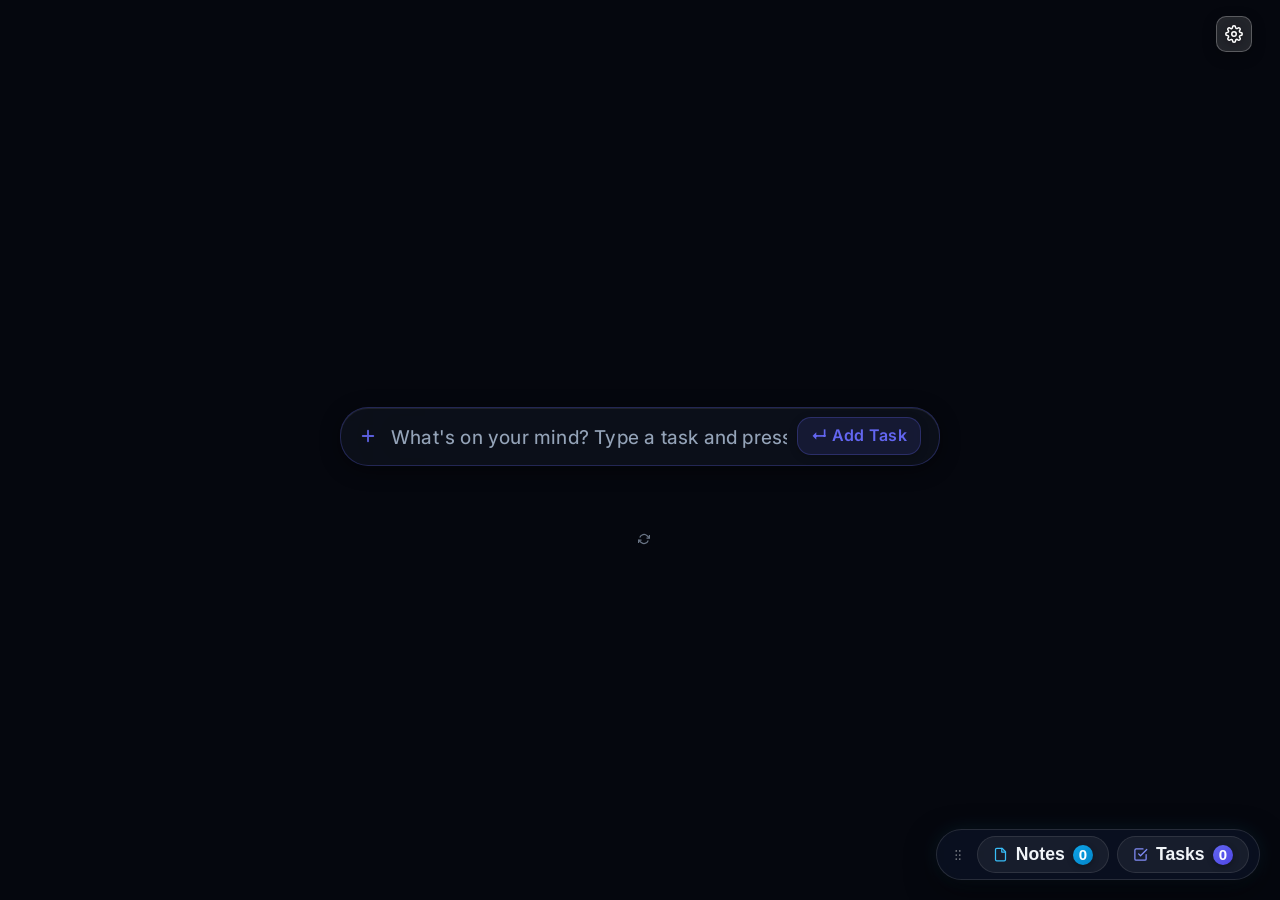
<file: src/newtab/index.html>
<!DOCTYPE html>
<html lang="en" data-theme="dark">
<head>
  <meta charset="UTF-8">
  <meta name="viewport" content="width=device-width, initial-scale=1.0">
  <title>Equinox Workspace</title>
  <meta name="description" content="Equinox Workspace — A premium productivity-focused dashboard with clock, search, task manager, and sticky notes.">
  <meta name="theme-color" id="theme-color-meta" content="#05070e">
  <script src="theme-init.js"></script>
  <link rel="stylesheet" href="styles.css">
</head>
<body>
  <!-- Dynamic Photo Layer & Darkening Tint Layer -->
  <div id="bg-dynamic-layer" class="bg-dynamic-layer"></div>
  <div id="bg-overlay-layer" class="bg-overlay-layer"></div>

  <!-- Background Canvas (particles) -->
  <canvas id="bg-canvas"></canvas>

  <!-- Floating Task Canvas Layer -->
  <div id="tasks-container"></div>

  <!-- Main App Container -->
  <div class="app-container">

    <!-- Header -->
    <header class="app-header">
      <div class="header-left">
        <p id="greeting"></p>
      </div>
      <div class="header-right">
        <div id="pomodoro-container"></div>
        <button class="btn-icon" id="settings-btn" title="Settings">
          <svg width="18" height="18" viewBox="0 0 24 24" fill="none" stroke="currentColor" stroke-width="2" stroke-linecap="round" stroke-linejoin="round">
            <circle cx="12" cy="12" r="3"></circle>
            <path d="M19.4 15a1.65 1.65 0 00.33 1.82l.06.06a2 2 0 010 2.83 2 2 0 01-2.83 0l-.06-.06a1.65 1.65 0 00-1.82-.33 1.65 1.65 0 00-1 1.51V21a2 2 0 01-2 2 2 2 0 01-2-2v-.09A1.65 1.65 0 009 19.4a1.65 1.65 0 00-1.82.33l-.06.06a2 2 0 01-2.83 0 2 2 0 010-2.83l.06-.06A1.65 1.65 0 004.68 15a1.65 1.65 0 00-1.51-1H3a2 2 0 01-2-2 2 2 0 012-2h.09A1.65 1.65 0 004.6 9a1.65 1.65 0 00-.33-1.82l-.06-.06a2 2 0 010-2.83 2 2 0 012.83 0l.06.06A1.65 1.65 0 009 4.68a1.65 1.65 0 001-1.51V3a2 2 0 012-2 2 2 0 012 2v.09a1.65 1.65 0 001 1.51 1.65 1.65 0 001.82-.33l.06-.06a2 2 0 012.83 0 2 2 0 010 2.83l-.06.06A1.65 1.65 0 0019.4 9a1.65 1.65 0 001.51 1H21a2 2 0 012 2 2 2 0 01-2 2h-.09a1.65 1.65 0 00-1.51 1z"></path>
          </svg>
        </button>
      </div>
    </header>

    <!-- Main Content -->
    <main class="main-content">

      <!-- Center Section: Greeting, Clock, Search -->
      <section class="center-section">
        <div class="clock-section">
          <div id="clock-time"></div>
          <div id="clock-date"></div>
        </div>

        <div class="search-section">
          <form class="search-form" id="search-form" role="search">
            <div class="task-input-icon-wrap" title="Quick Task Input">
              <svg class="task-input-icon" viewBox="0 0 24 24" width="18" height="18" fill="none" stroke="currentColor" stroke-width="2.5" stroke-linecap="round" stroke-linejoin="round">
                <line x1="12" y1="5" x2="12" y2="19"></line>
                <line x1="5" y1="12" x2="19" y2="12"></line>
              </svg>
            </div>
            <input
              type="text"
              class="search-input"
              id="search-input"
              placeholder="What's on your mind? Type a task and press Enter…"
              autocomplete="off"
              spellcheck="false"
            >
            <span class="search-hint-tag" id="search-hint-tag" title="Press Enter to create floating task card">↵ Add Task</span>
          </form>
        </div>
      </section>

      <!-- Quick Links -->
      <section class="quicklinks-section">
        <div id="quicklinks-container"></div>
      </section>

      <!-- Quote -->
      <section class="quote-section" id="quote-container">
        <div class="quote-content" id="quote-content">
          <p id="quote-text" title="Click to copy quote"></p>
          <div class="quote-footer">
            <p id="quote-author"></p>
            <button class="quote-refresh-btn" id="quote-refresh-btn" title="Get another random quote">
              <svg width="12" height="12" viewBox="0 0 24 24" fill="none" stroke="currentColor" stroke-width="2.5"><polyline points="23 4 23 10 17 10"/><polyline points="1 20 1 14 7 14"/><path d="M3.51 9a9 9 0 0 1 14.85-3.36L23 10M1 14l4.64 4.36A9 9 0 0 0 20.49 15"/></svg>
            </button>
          </div>
        </div>
        <span class="quote-copy-feedback" id="quote-copy-feedback">Copied! ✓</span>
      </section>

    </main>
  </div>

  <!-- Floating Action Bar Widgets (Bottom-Right: Notes & Tasks) -->
  <div class="bottom-right-widgets" id="bottom-right-widgets">
    <div class="dock-drag-handle" id="dock-drag-handle" title="Drag to reposition widget dock (Double-click to reset position)">
      <svg width="14" height="14" viewBox="0 0 24 24" fill="currentColor">
        <circle cx="9" cy="5" r="1.5"/><circle cx="15" cy="5" r="1.5"/>
        <circle cx="9" cy="12" r="1.5"/><circle cx="15" cy="12" r="1.5"/>
        <circle cx="9" cy="19" r="1.5"/><circle cx="15" cy="19" r="1.5"/>
      </svg>
    </div>
    <button class="widget-launcher-btn notes-widget-launcher" id="notes-widget-launcher" title="Notes (Ctrl+Shift+N)">
      <svg width="15" height="15" viewBox="0 0 24 24" fill="none" stroke="currentColor" stroke-width="2" stroke-linecap="round" stroke-linejoin="round">
        <path d="M14.5 2H6a2 2 0 00-2 2v16a2 2 0 002 2h12a2 2 0 002-2V7.5L14.5 2z"></path>
        <polyline points="14 2 14 8 20 8"></polyline>
      </svg>
      <span>Notes</span>
      <span class="widget-badge badge-notes" id="notes-launcher-badge">0</span>
    </button>
    <button class="widget-launcher-btn tasks-widget-launcher" id="tasks-widget-launcher" title="Task Manager (Ctrl+Shift+T)">
      <svg width="15" height="15" viewBox="0 0 24 24" fill="none" stroke="currentColor" stroke-width="2" stroke-linecap="round" stroke-linejoin="round">
        <path d="M9 11l3 3L22 4"></path>
        <path d="M21 12v7a2 2 0 01-2 2H5a2 2 0 01-2-2V5a2 2 0 012-2h11"></path>
      </svg>
      <span class="launcher-label">Tasks</span>
      <span class="widget-badge badge-tasks" id="tasks-launcher-badge">0</span>
    </button>
  </div>

  <!-- Wallpaper Attribution & Shuffle Widget (Bottom-Left) -->
  <div id="wallpaper-attribution-container" class="wallpaper-attribution-container"></div>

  <!-- Modal Overlay (reusable) -->
  <div class="modal-overlay" id="modal-overlay">
    <div id="modal-content"></div>
  </div>

  <!-- Scripts — order matters (dependencies first) -->
  <script src="../config.js"></script>
  <script src="../utils/utils.js"></script>
  <script src="../storage/sync.js"></script>
  <script src="../storage/storage.js"></script>
  <script src="../services/image-providers.js"></script>
  <script src="../services/wallpaper-manager.js"></script>
  <script src="../components/wallpaper-attribution.js"></script>
  <script src="../components/background.js"></script>
  <script src="../components/greeting.js"></script>
  <script src="../components/clock.js"></script>
  <script src="../components/search.js"></script>
  <script src="../components/widget-dock.js"></script>
  <script src="../components/tasks.js"></script>
  <script src="../components/notes.js"></script>
  <script src="../components/quicklinks.js"></script>
  <script src="../components/quotes.js"></script>
  <script src="../components/pomodoro.js"></script>
  <script src="../components/settings.js"></script>
  <script src="app.js"></script>
</body>
</html>
</file>
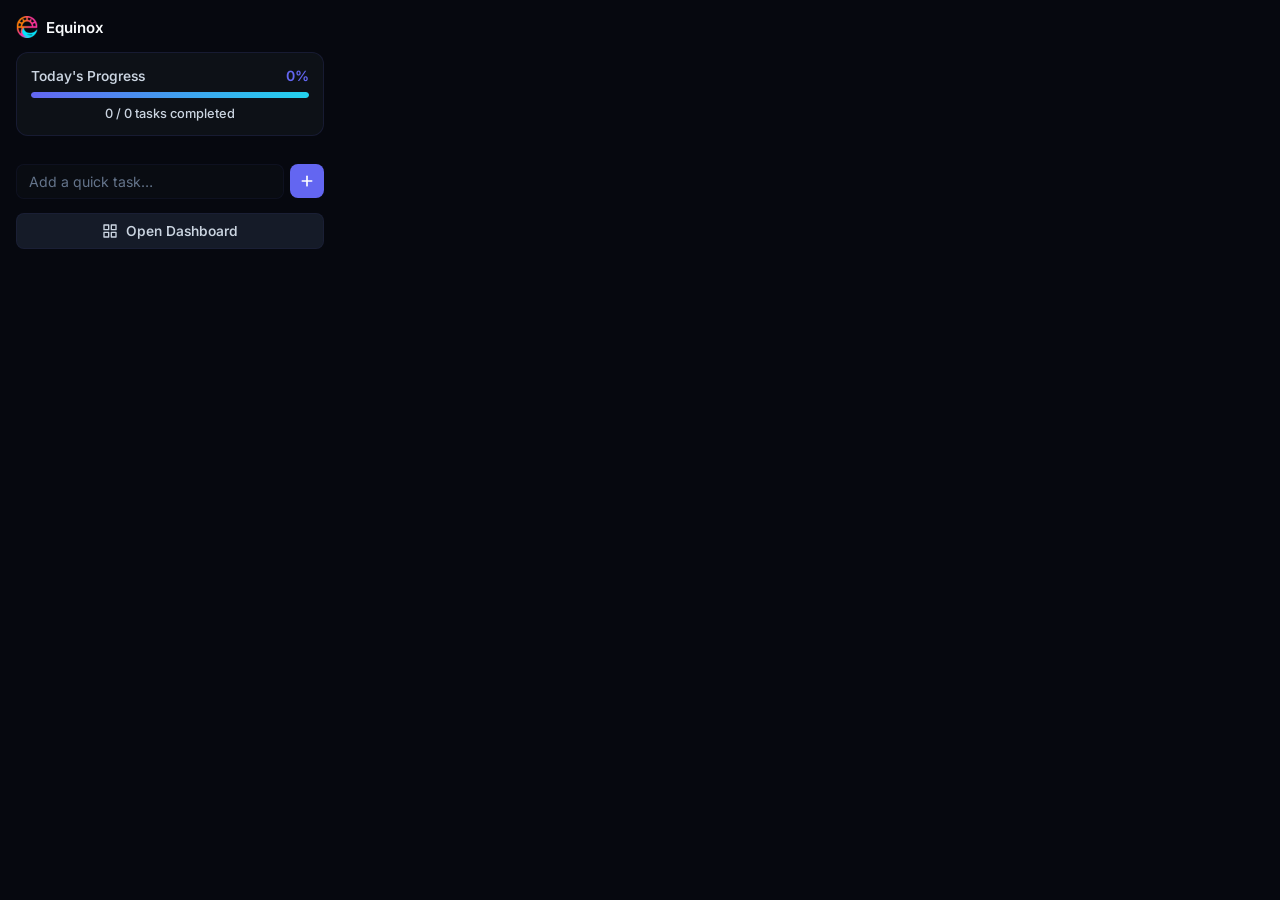
<file: src/popup/popup.html>
<!DOCTYPE html>
<html lang="en" data-theme="dark">
<head>
  <meta charset="UTF-8">
  <meta name="viewport" content="width=device-width, initial-scale=1.0">
  <title>Equinox Workspace</title>
  <link rel="stylesheet" href="popup.css">
</head>
<body>
  <div class="popup-container">
    <!-- Header -->
    <div class="popup-header">
      <div class="popup-logo">
        <img src="../../assets/icons/icon32.png" alt="Equinox Workspace" class="popup-logo-icon">
        <span class="popup-logo-text">Equinox</span>
      </div>
      <span class="popup-date" id="popup-date"></span>
    </div>

    <!-- Progress -->
    <div class="popup-progress">
      <div class="popup-progress-header">
        <span class="popup-progress-label">Today's Progress</span>
        <span class="popup-progress-value" id="popup-progress-value">0%</span>
      </div>
      <div class="popup-progress-bar">
        <div class="popup-progress-fill" id="popup-progress-fill"></div>
      </div>
      <div class="popup-stats">
        <span id="popup-stats-text">0 / 0 tasks completed</span>
      </div>
    </div>

    <!-- Task List Preview -->
    <div class="popup-tasks" id="popup-tasks"></div>

    <!-- Quick Add -->
    <form class="popup-add-form" id="popup-add-form">
      <input type="text" class="popup-add-input" id="popup-add-input" placeholder="Add a quick task…" autocomplete="off">
      <button type="submit" class="popup-add-btn" title="Add task">
        <svg width="16" height="16" viewBox="0 0 24 24" fill="none" stroke="currentColor" stroke-width="2.5" stroke-linecap="round" stroke-linejoin="round">
          <line x1="12" y1="5" x2="12" y2="19"></line>
          <line x1="5" y1="12" x2="19" y2="12"></line>
        </svg>
      </button>
    </form>

    <!-- Open Dashboard -->
    <button class="popup-dashboard-btn" id="popup-dashboard-btn">
      <svg width="16" height="16" viewBox="0 0 24 24" fill="none" stroke="currentColor" stroke-width="2" stroke-linecap="round" stroke-linejoin="round">
        <rect x="3" y="3" width="7" height="7"></rect>
        <rect x="14" y="3" width="7" height="7"></rect>
        <rect x="14" y="14" width="7" height="7"></rect>
        <rect x="3" y="14" width="7" height="7"></rect>
      </svg>
      Open Dashboard
    </button>
  </div>

  <script src="../config.js"></script>
  <script src="../utils/utils.js"></script>
  <script src="../storage/storage.js"></script>
  <script src="popup.js"></script>
</body>
</html>
</file>
<file: src/newtab/styles.css>
/* ============================================================
   Devora — Design System & Styles v2.0
   Premium developer dashboard with professional layout,
   expandable task panel, context menus, and polished animations.
   ============================================================ */

/* ---- Google Fonts ---- */
@import url('https://fonts.googleapis.com/css2?family=Inter:wght@200;300;400;500;600;700;800&family=JetBrains+Mono:wght@300;400;500&display=swap');

/* ============================================================
   CSS Custom Properties — Theme System
   ============================================================ */
:root {
  /* Dark Theme (default) */
  --bg-primary: #05070e;
  --bg-secondary: #0c1018;
  --bg-tertiary: #121824;
  --bg-elevated: #161d2e;
  --bg-glass: rgba(12, 16, 24, 0.72);
  --bg-glass-hover: rgba(18, 24, 36, 0.85);
  --bg-glass-solid: rgba(12, 16, 24, 0.92);
  --bg-input: rgba(18, 24, 36, 0.6);
  --border-primary: rgba(99, 102, 241, 0.1);
  --border-secondary: rgba(255, 255, 255, 0.04);
  --border-hover: rgba(99, 102, 241, 0.22);
  --border-active: rgba(99, 102, 241, 0.4);
  --text-primary: #f8fafc;
  --text-secondary: #cbd5e1;
  --text-tertiary: #94a3b8;
  --text-muted: #64748b;

  /* Accent Colors */
  --accent-primary: #6366f1;
  --accent-primary-rgb: 99, 102, 241;
  --accent-primary-hover: #818cf8;
  --accent-primary-glow: rgba(99, 102, 241, 0.15);
  --accent-primary-glow-strong: rgba(99, 102, 241, 0.3);
  --accent-cyan: #22d3ee;
  --accent-cyan-rgb: 34, 211, 238;
  --accent-cyan-glow: rgba(34, 211, 238, 0.12);
  --accent-green: #10b981;
  --accent-green-rgb: 16, 185, 129;
  --accent-green-glow: rgba(16, 185, 129, 0.12);
  --accent-amber: #f59e0b;
  --accent-amber-rgb: 245, 158, 11;
  --accent-red: #ef4444;
  --accent-red-rgb: 239, 68, 68;
  --accent-purple: #a855f7;
  --accent-purple-glow: rgba(168, 85, 247, 0.12);

  /* Shadows */
  --shadow-xs: 0 1px 2px rgba(0, 0, 0, 0.4);
  --shadow-sm: 0 2px 8px rgba(0, 0, 0, 0.3);
  --shadow-md: 0 4px 16px rgba(0, 0, 0, 0.35);
  --shadow-lg: 0 8px 32px rgba(0, 0, 0, 0.45);
  --shadow-xl: 0 16px 48px rgba(0, 0, 0, 0.5);
  --shadow-glow: 0 0 40px rgba(99, 102, 241, 0.06);
  --shadow-glow-accent: 0 0 60px rgba(99, 102, 241, 0.1);

  /* Radius */
  --radius-xs: 6px;
  --radius-sm: 8px;
  --radius-md: 12px;
  --radius-lg: 16px;
  --radius-xl: 20px;
  --radius-2xl: 24px;
  --radius-full: 50%;

  /* Transitions */
  --ease-out: cubic-bezier(0.16, 1, 0.3, 1);
  --ease-in-out: cubic-bezier(0.4, 0, 0.2, 1);
  --ease-spring: cubic-bezier(0.34, 1.56, 0.64, 1);
  --ease-bounce: cubic-bezier(0.68, -0.55, 0.265, 1.55);
  --t-fast: 150ms;
  --t-base: 250ms;
  --t-slow: 400ms;
  --t-slower: 600ms;

  /* Typography */
  --font-sans: 'Inter', -apple-system, BlinkMacSystemFont, 'Segoe UI', system-ui, sans-serif;
  --font-mono: 'JetBrains Mono', 'Fira Code', 'Cascadia Code', 'SF Mono', monospace;

  /* Z-Index Scale */
  --z-canvas: 0;
  --z-content: 1;
  --z-tasks-canvas: 50;
  --z-header: 100;
  --z-dropdown: 200;
  --z-task-expanded: 400;
  --z-settings: 450;
  --z-modal: 500;
  --z-context: 600;
  --z-top: 999;
}

/* ---- Light Theme ---- */
[data-theme="light"] {
  --bg-primary: #f3f4f8;
  --bg-secondary: #ffffff;
  --bg-tertiary: #e9ecf2;
  --bg-elevated: #ffffff;
  --bg-glass: rgba(255, 255, 255, 0.78);
  --bg-glass-hover: rgba(255, 255, 255, 0.92);
  --bg-glass-solid: rgba(255, 255, 255, 0.96);
  --bg-input: rgba(0, 0, 0, 0.035);
  --border-primary: rgba(99, 102, 241, 0.12);
  --border-secondary: rgba(0, 0, 0, 0.06);
  --border-hover: rgba(99, 102, 241, 0.25);
  --border-active: rgba(99, 102, 241, 0.4);
  --text-primary: #0f172a;
  --text-secondary: #334155;
  --text-tertiary: #64748b;
  --text-muted: #94a3b8;
  --shadow-xs: 0 1px 2px rgba(0, 0, 0, 0.04);
  --shadow-sm: 0 2px 8px rgba(0, 0, 0, 0.05);
  --shadow-md: 0 4px 16px rgba(0, 0, 0, 0.06);
  --shadow-lg: 0 8px 32px rgba(0, 0, 0, 0.08);
  --shadow-xl: 0 16px 48px rgba(0, 0, 0, 0.1);
  --shadow-glow: 0 0 40px rgba(99, 102, 241, 0.04);
}

/* ---- Developer Theme ---- */
[data-theme="developer"] {
  --bg-primary: #080d1c;
  --bg-secondary: #0d1428;
  --bg-tertiary: #111a32;
  --bg-elevated: #152040;
  --bg-glass: rgba(13, 20, 40, 0.75);
  --bg-glass-hover: rgba(17, 26, 50, 0.88);
  --bg-glass-solid: rgba(13, 20, 40, 0.94);
  --bg-input: rgba(17, 26, 50, 0.5);
  --border-primary: rgba(34, 211, 238, 0.2);
  --border-secondary: rgba(34, 211, 238, 0.08);
  --border-hover: rgba(34, 211, 238, 0.4);
  --border-active: rgba(34, 211, 238, 0.6);
  --text-primary: #f0f9ff;
  --text-secondary: #bae6fd;
  --text-tertiary: #7dd3fc;
  --text-muted: #38bdf8;
  --accent-primary: #22d3ee;
  --accent-primary-rgb: 34, 211, 238;
  --accent-primary-hover: #67e8f9;
  --accent-primary-glow: rgba(34, 211, 238, 0.18);
  --accent-primary-glow-strong: rgba(34, 211, 238, 0.35);
}

/* ---- Cyberpunk Theme ---- */
[data-theme="cyberpunk"] {
  --bg-primary: #0a0a12;
  --bg-secondary: #121220;
  --bg-tertiary: #1a1a2e;
  --bg-elevated: #22223b;
  --bg-glass: rgba(18, 18, 32, 0.8);
  --bg-glass-hover: rgba(26, 26, 46, 0.9);
  --bg-glass-solid: rgba(18, 18, 32, 0.95);
  --bg-input: rgba(26, 26, 46, 0.6);
  --border-primary: rgba(255, 0, 127, 0.3);
  --border-secondary: rgba(0, 240, 255, 0.15);
  --border-hover: rgba(255, 0, 127, 0.5);
  --border-active: rgba(0, 240, 255, 0.7);
  --text-primary: #fdf4ff;
  --text-secondary: #f0abfc;
  --text-tertiary: #d8b4fe;
  --text-muted: #a855f7;
  --accent-primary: #ff007f;
  --accent-primary-rgb: 255, 0, 127;
  --accent-primary-hover: #ff3399;
  --accent-primary-glow: rgba(255, 0, 127, 0.22);
  --accent-primary-glow-strong: rgba(255, 0, 127, 0.4);
}

/* ---- Sunset Theme ---- */
[data-theme="sunset"] {
  --bg-primary: #150d1a;
  --bg-secondary: #1f1426;
  --bg-tertiary: #2a1b33;
  --bg-elevated: #352240;
  --bg-glass: rgba(31, 20, 38, 0.8);
  --bg-glass-hover: rgba(42, 27, 51, 0.9);
  --bg-glass-solid: rgba(31, 20, 38, 0.95);
  --bg-input: rgba(42, 27, 51, 0.6);
  --border-primary: rgba(255, 107, 107, 0.25);
  --border-secondary: rgba(255, 159, 67, 0.12);
  --border-hover: rgba(255, 107, 107, 0.45);
  --border-active: rgba(255, 159, 67, 0.65);
  --text-primary: #fff0f3;
  --text-secondary: #ffb703;
  --text-tertiary: #fb8500;
  --text-muted: #6b4c6e;
  --accent-primary: #ff6b6b;
  --accent-primary-rgb: 255, 107, 107;
  --accent-primary-hover: #ff8787;
  --accent-primary-glow: rgba(255, 107, 107, 0.22);
  --accent-primary-glow-strong: rgba(255, 107, 107, 0.4);
}

/* ---- Emerald Theme ---- */
[data-theme="emerald"] {
  --bg-primary: #061814;
  --bg-secondary: #0b2520;
  --bg-tertiary: #10332c;
  --bg-elevated: #164238;
  --bg-glass: rgba(11, 37, 32, 0.8);
  --bg-glass-hover: rgba(16, 51, 44, 0.9);
  --bg-glass-solid: rgba(11, 37, 32, 0.95);
  --bg-input: rgba(16, 51, 44, 0.6);
  --border-primary: rgba(16, 185, 129, 0.25);
  --border-secondary: rgba(16, 185, 129, 0.1);
  --border-hover: rgba(16, 185, 129, 0.45);
  --border-active: rgba(16, 185, 129, 0.65);
  --text-primary: #ecfdf5;
  --text-secondary: #6ee7b7;
  --text-tertiary: #34d399;
  --text-muted: #14532d;
  --accent-primary: #10b981;
  --accent-primary-rgb: 16, 185, 129;
  --accent-primary-hover: #34d399;
  --accent-primary-glow: rgba(16, 185, 129, 0.22);
  --accent-primary-glow-strong: rgba(16, 185, 129, 0.4);
}

/* ============================================================
   Global Reset & Base
   ============================================================ */
*, *::before, *::after {
  margin: 0;
  padding: 0;
  box-sizing: border-box;
}

html {
  font-size: 20px;
  -webkit-font-smoothing: antialiased;
  -moz-osx-font-smoothing: grayscale;
  text-rendering: optimizeLegibility;
  overflow: hidden !important;
  height: 100vh;
  width: 100vw;
  background-color: var(--bg-primary);
  transition: background-color var(--t-slow) var(--ease-in-out);
}

body {
  font-family: var(--font-sans);
  background-color: var(--bg-primary);
  color: var(--text-primary);
  height: 100vh;
  width: 100vw;
  overflow: hidden !important;
  line-height: 1.6;
  background-size: cover;
  background-position: center;
  background-attachment: fixed;
  transition: background-color var(--t-slow) var(--ease-in-out);
}

a {
  color: var(--accent-primary);
  text-decoration: none;
  transition: color var(--t-fast) var(--ease-in-out);
}

a:hover { color: var(--accent-primary-hover); }

::selection {
  background: rgba(var(--accent-primary-rgb), 0.3);
  color: white;
}

/* Scrollbar */
::-webkit-scrollbar { width: 5px; }
::-webkit-scrollbar-track { background: transparent; }
::-webkit-scrollbar-thumb {
  background: var(--text-muted);
  border-radius: 4px;
}
::-webkit-scrollbar-thumb:hover { background: var(--text-tertiary); }

/* ============================================================
   Background Canvas
   ============================================================ */
#bg-canvas {
  position: fixed;
  top: 0; left: 0;
  width: 100vw; height: 100vh;
  z-index: var(--z-canvas);
  pointer-events: none;
  opacity: 0.4;
}

/* ============================================================
   Top-Level Floating Tasks Overlay Canvas
   ============================================================ */
#tasks-container {
  position: fixed;
  top: 0;
  left: 0;
  width: 100vw;
  height: 100vh;
  pointer-events: none;
  z-index: var(--z-tasks-canvas);
  overflow: hidden;
}

/* ============================================================
   Layout — Professional Dashboard Structure
   ============================================================ */
.app-container {
  position: relative;
  z-index: 1;
  height: 100vh;
  width: 100vw;
  display: flex;
  flex-direction: column;
  padding: 16px 28px 24px;
  gap: 16px;
  overflow: hidden;
}

/* ---- Header ---- */
.app-header {
  width: 100%;
  display: flex;
  justify-content: space-between;
  align-items: center;
  padding-bottom: 0;
  z-index: var(--z-header);
  animation: fadeIn 0.5s var(--ease-out);
}

.header-left {
  display: flex;
  align-items: center;
  gap: 10px;
}

.header-right {
  display: flex;
  align-items: center;
  gap: 6px;
}

/* ---- Main Content — 100% Full Window Canvas ---- */
.main-content {
  width: 100%;
  max-width: 100%;
  padding: 0;
  margin: 0;
  flex: 1;
  display: flex;
  flex-direction: column;
  align-items: center;
  justify-content: center;
  gap: 20px;
  overflow: hidden;
}

/* ---- Center Section (Clock + Search) ---- */
.center-section {
  text-align: center;
  width: 100%;
  max-width: 100%;
  display: flex;
  flex-direction: column;
  align-items: center;
  gap: 2px;
  position: relative;
  z-index: 100;
}

.center-section.has-active-suggestions,
.center-section:focus-within {
  z-index: 999;
}

/* ---- Greeting ---- */
#greeting {
  font-size: 1.05rem;
  font-weight: 550;
  color: var(--text-secondary);
  letter-spacing: 0.3px;
  opacity: 0;
  animation: fadeSlideUp 0.7s var(--ease-out) 0.1s forwards;
  display: inline-flex;
  align-items: center;
  gap: 8px;
}

/* ---- Clock ---- */
.clock-section {
  opacity: 0;
  animation: fadeSlideUp 0.7s var(--ease-out) 0.15s forwards;
  margin-bottom: 4px;
}

#clock-time {
  font-size: 5.6rem;
  font-weight: 300;
  letter-spacing: 2px;
  color: var(--text-primary);
  font-family: var(--font-sans);
  line-height: 1.05;
  background: linear-gradient(
    170deg,
    #ffffff 20%,
    var(--text-primary) 60%,
    rgba(var(--accent-primary-rgb), 0.8) 100%
  );
  -webkit-background-clip: text;
  -webkit-text-fill-color: transparent;
  background-clip: text;
  filter: drop-shadow(0 0 50px rgba(var(--accent-primary-rgb), 0.12));
}

#clock-date {
  font-size: 0.95rem;
  font-weight: 600;
  color: var(--text-secondary);
  letter-spacing: 1px;
  text-transform: uppercase;
}

/* ---- Search / Task Input ---- */
.search-section {
  width: 100%;
  max-width: 600px;
  margin-top: 8px;
  opacity: 0;
  animation: fadeSlideUp 0.7s var(--ease-out) 0.25s forwards;
  position: relative;
  z-index: 100;
}

.search-section.has-active-suggestions,
.search-section:focus-within {
  z-index: 999;
}

.search-form {
  position: relative;
  display: flex;
  align-items: center;
  background: rgba(12, 16, 26, 0.94);
  backdrop-filter: blur(50px) saturate(220%);
  -webkit-backdrop-filter: blur(50px) saturate(220%);
  border: 1px solid rgba(var(--accent-primary-rgb), 0.28);
  border-radius: 28px;
  padding: 4px 18px;
  min-height: 50px;
  transition: all var(--t-base) var(--ease-out);
  box-shadow: 0 4px 20px rgba(0, 0, 0, 0.45), inset 0 1px 0 rgba(255,255,255,0.08);
}

.search-form:hover {
  border-color: rgba(var(--accent-primary-rgb), 0.45);
  box-shadow: 0 6px 24px rgba(0, 0, 0, 0.4), 0 0 0 1px rgba(var(--accent-primary-rgb), 0.15);
}

.search-form.search--focused {
  border-color: var(--accent-primary);
  box-shadow: 0 8px 30px rgba(0, 0, 0, 0.5),
    0 0 0 1px rgba(var(--accent-primary-rgb), 0.3),
    0 0 30px rgba(var(--accent-primary-rgb), 0.15);
  transform: scale(1.01);
  background: var(--bg-glass-hover);
}

.task-input-icon-wrap {
  display: flex;
  align-items: center;
  justify-content: center;
  color: var(--accent-primary);
  opacity: 0.9;
  margin-right: 4px;
}

.search-input {
  flex: 1;
  background: transparent;
  border: none; outline: none;
  padding: 12px 10px;
  font-size: 1.02rem;
  font-family: var(--font-sans);
  color: var(--text-primary);
  font-weight: 500;
  letter-spacing: 0.2px;
}

.search-input::placeholder {
  color: var(--text-tertiary);
  font-size: 0.95rem;
  font-weight: 450;
}

.search-kbd {
  font-family: var(--font-mono);
  font-size: 0.72rem;
  font-weight: 550;
  color: var(--text-secondary);
  background: rgba(255,255,255,0.06);
  padding: 3px 8px;
  border-radius: 6px;
  border: 1px solid var(--border-secondary);
  transition: opacity var(--t-fast);
  letter-spacing: 0.5px;
}

.search--focused .search-kbd { opacity: 0; }

/* ---- Omni-Search & Google Suggestions Dropdown ---- */
.search-section {
  position: relative;
}

.search-suggestions {
  position: absolute;
  top: calc(100% + 10px);
  left: 0;
  right: 0;
  background: rgba(10, 14, 24, 0.97);
  backdrop-filter: blur(64px) saturate(220%);
  -webkit-backdrop-filter: blur(64px) saturate(220%);
  border: 1px solid rgba(var(--accent-primary-rgb), 0.35);
  border-radius: 20px;
  box-shadow: 0 28px 70px -10px rgba(0, 0, 0, 0.85),
              0 0 0 1px rgba(255, 255, 255, 0.08),
              0 12px 36px rgba(var(--accent-primary-rgb), 0.16);
  padding: 8px;
  z-index: 99999;
  opacity: 0;
  transform: translateY(-8px) scale(0.99);
  pointer-events: none;
  transition: opacity 0.2s var(--ease-out), transform 0.2s var(--ease-out);
  display: flex;
  flex-direction: column;
  max-height: 480px;
  overflow: hidden;
}

[data-theme="light"] .search-suggestions {
  background: rgba(255, 255, 255, 0.98);
  box-shadow: 0 24px 60px -10px rgba(0, 0, 0, 0.15),
              0 0 0 1px rgba(0, 0, 0, 0.08),
              0 10px 36px rgba(var(--accent-primary-rgb), 0.12);
}

[data-theme="developer"] .search-suggestions {
  background: rgba(8, 14, 30, 0.98);
}

[data-theme="cyberpunk"] .search-suggestions {
  background: rgba(12, 12, 24, 0.98);
}

.search-suggestions.active {
  opacity: 1;
  transform: translateY(0) scale(1);
  pointer-events: all;
}

.search-suggestions-list {
  overflow-y: auto;
  max-height: 380px;
  padding: 2px 2px 6px 2px;
  display: flex;
  flex-direction: column;
  gap: 2px;
  scrollbar-width: thin;
  scrollbar-color: rgba(255, 255, 255, 0.15) transparent;
}

.search-suggestions-list::-webkit-scrollbar {
  width: 5px;
}

.search-suggestions-list::-webkit-scrollbar-thumb {
  background: rgba(255, 255, 255, 0.15);
  border-radius: 4px;
}

.suggestion-section-title {
  display: flex;
  align-items: center;
  gap: 6px;
  font-size: 0.74rem;
  font-weight: 700;
  text-transform: uppercase;
  letter-spacing: 0.8px;
  color: var(--text-secondary);
  padding: 8px 10px 4px;
  user-select: none;
}

.suggestion-section-title svg {
  color: var(--accent-primary);
  opacity: 0.85;
}

.suggestion-section-title--spaced {
  margin-top: 6px;
  padding-top: 10px;
  border-top: 1px solid rgba(255, 255, 255, 0.05);
}

.suggestion-item {
  display: flex;
  align-items: center;
  gap: 12px;
  padding: 8px 12px;
  border-radius: 12px;
  cursor: pointer;
  color: var(--text-primary);
  transition: all var(--t-fast) var(--ease-out);
  position: relative;
  user-select: none;
  background: transparent;
}

.suggestion-item:hover,
.suggestion-item.active {
  background: rgba(var(--accent-primary-rgb), 0.12);
  box-shadow: inset 3px 0 0 var(--accent-primary);
}

.suggestion-item--primary {
  background: rgba(var(--accent-primary-rgb), 0.05);
  border: 1px solid rgba(var(--accent-primary-rgb), 0.12);
}

.suggestion-item--primary:hover,
.suggestion-item--primary.active {
  background: rgba(var(--accent-primary-rgb), 0.16);
  border-color: rgba(var(--accent-primary-rgb), 0.35);
}

.suggestion-icon-wrap {
  width: 32px;
  height: 32px;
  border-radius: 10px;
  display: flex;
  align-items: center;
  justify-content: center;
  flex-shrink: 0;
  transition: transform var(--t-fast);
}

.suggestion-item:hover .suggestion-icon-wrap,
.suggestion-item.active .suggestion-icon-wrap {
  transform: scale(1.05);
}

.icon-wrap--task {
  background: rgba(var(--accent-primary-rgb), 0.16);
  color: var(--accent-primary);
}

.icon-wrap--search {
  background: rgba(34, 211, 238, 0.14);
  color: #22d3ee;
}

.icon-wrap--url {
  background: rgba(16, 185, 129, 0.16);
  color: #10b981;
}

.icon-wrap--query {
  background: rgba(255, 255, 255, 0.05);
  color: var(--text-secondary);
}

.suggestion-content {
  flex: 1;
  min-width: 0;
  display: flex;
  flex-direction: column;
  gap: 2px;
}

.suggestion-title {
  font-size: 0.94rem;
  font-weight: 600;
  color: var(--text-primary);
  display: flex;
  align-items: center;
  gap: 6px;
  white-space: nowrap;
  overflow: hidden;
  text-overflow: ellipsis;
}

.suggestion-quote {
  color: var(--accent-primary-hover);
  font-weight: 550;
  overflow: hidden;
  text-overflow: ellipsis;
}

.suggestion-subtext {
  font-size: 0.82rem;
  color: var(--text-secondary);
  white-space: nowrap;
  overflow: hidden;
  text-overflow: ellipsis;
}

.suggestion-text {
  font-size: 0.92rem;
  font-weight: 500;
  color: var(--text-secondary);
  white-space: nowrap;
  overflow: hidden;
  text-overflow: ellipsis;
}

.suggestion-query-match {
  font-weight: 700;
  color: var(--text-primary);
}

.suggestion-badge {
  display: flex;
  align-items: center;
  gap: 6px;
  flex-shrink: 0;
}

.suggestion-hover-only {
  opacity: 0;
  transition: opacity var(--t-fast);
}

.suggestion-item:hover .suggestion-hover-only,
.suggestion-item.active .suggestion-hover-only {
  opacity: 1;
}

.suggestion-action-pill {
  font-size: 0.76rem;
  font-weight: 600;
  color: var(--accent-primary);
  background: rgba(var(--accent-primary-rgb), 0.12);
  padding: 3px 9px;
  border-radius: 6px;
  border: 1px solid rgba(var(--accent-primary-rgb), 0.2);
}

.suggestion-kbd {
  font-family: var(--font-mono);
  font-size: 0.76rem;
  font-weight: 550;
  color: var(--text-secondary);
  background: rgba(255, 255, 255, 0.06);
  padding: 3px 8px;
  border-radius: 6px;
  border: 1px solid rgba(255, 255, 255, 0.1);
  box-shadow: 0 1px 2px rgba(0, 0, 0, 0.25);
  letter-spacing: 0.3px;
  white-space: nowrap;
}

.suggestion-kbd.mini {
  font-size: 0.72rem;
  padding: 2px 6px;
}

.suggestion-item.active .suggestion-kbd {
  color: var(--accent-primary);
  border-color: rgba(var(--accent-primary-rgb), 0.4);
  background: rgba(var(--accent-primary-rgb), 0.18);
}

.suggestion-shortcut-row {
  display: flex;
  flex-wrap: wrap;
  gap: 8px;
  padding: 6px 10px 8px;
}

.shortcut-pill {
  display: flex;
  align-items: center;
  gap: 6px;
  font-size: 0.82rem;
  font-weight: 500;
  color: var(--text-secondary);
  background: rgba(255, 255, 255, 0.03);
  border: 1px solid rgba(255, 255, 255, 0.06);
  padding: 6px 10px;
  border-radius: 8px;
}

.search-suggestions-footer {
  display: flex;
  align-items: center;
  justify-content: space-between;
  flex-wrap: wrap;
  gap: 6px;
  padding: 8px 10px 4px;
  border-top: 1px solid rgba(255, 255, 255, 0.06);
  margin-top: 4px;
  font-size: 0.76rem;
  color: var(--text-secondary);
  user-select: none;
}

.footer-hint {
  display: flex;
  align-items: center;
  gap: 5px;
}

/* ============================================================
   Glass Card — Base Component
   ============================================================ */
.glass-card {
  background: var(--bg-glass);
  backdrop-filter: blur(30px);
  -webkit-backdrop-filter: blur(30px);
  border: 1px solid var(--border-secondary);
  border-radius: var(--radius-lg);
  box-shadow: var(--shadow-md), inset 0 1px 0 rgba(255,255,255,0.02);
  transition: all var(--t-base) var(--ease-out);
}

.glass-card:hover {
  border-color: var(--border-primary);
  box-shadow: var(--shadow-lg), var(--shadow-glow);
}

/* ============================================================
   Tasks Workspace Component — Frameless Full-Screen Canvas
   ============================================================ */
.tasks-canvas-workspace {
  position: fixed;
  top: 0; left: 0;
  width: 100vw; height: 100vh;
  pointer-events: none;
  background: transparent;
  border: none;
}

.tasks-workspace-badge {
  font-size: 0.7rem;
  font-weight: 600;
  color: var(--accent-primary);
  background: rgba(var(--accent-primary-rgb), 0.1);
  padding: 3px 10px;
  border-radius: 20px;
  letter-spacing: 0.3px;
  border: 1px solid rgba(var(--accent-primary-rgb), 0.1);
}

.tasks-workspace-hint {
  font-size: 0.75rem;
  color: var(--text-tertiary);
  letter-spacing: 0.3px;
}

.tasks-resizable-card {
  resize: vertical;
  overflow: auto;
}

.card-resize-handle {
  position: absolute;
  bottom: 4px;
  right: 6px;
  color: var(--text-muted);
  cursor: ns-resize;
  opacity: 0.3;
  transition: opacity var(--t-fast);
  pointer-events: none;
}

.tasks-resizable-card:hover .card-resize-handle {
  opacity: 0.8;
}

.tasks-header {
  display: flex;
  justify-content: space-between;
  align-items: center;
  margin-bottom: 14px;
}

.tasks-header-left {
  display: flex;
  align-items: center;
  gap: 10px;
}

.tasks-header-right {
  display: flex;
  align-items: center;
  gap: 2px;
}

.tasks-title {
  font-size: 0.85rem;
  font-weight: 600;
  display: flex;
  align-items: center;
  gap: 8px;
  color: var(--text-primary);
  letter-spacing: 0.2px;
}

.tasks-title svg {
  color: var(--accent-primary);
  opacity: 0.8;
}

.tasks-count {
  font-size: 0.78rem;
  font-weight: 600;
  color: var(--accent-primary);
  background: rgba(var(--accent-primary-rgb), 0.1);
  padding: 2px 9px;
  border-radius: 20px;
  letter-spacing: 0.3px;
  border: 1px solid rgba(var(--accent-primary-rgb), 0.08);
}

/* Expand button */
.tasks-expand-btn {
  transition: all var(--t-fast) var(--ease-out);
}
.tasks-expand-btn:hover {
  color: var(--accent-primary) !important;
  background: rgba(var(--accent-primary-rgb), 0.08) !important;
}

/* ---- Task Filters ---- */
.tasks-filters {
  display: flex;
  gap: 2px;
  margin-bottom: 12px;
  background: var(--bg-input);
  border-radius: var(--radius-sm);
  padding: 3px;
  border: 1px solid var(--border-secondary);
}

.tasks-filter {
  flex: 1;
  background: transparent;
  border: none;
  padding: 5px 12px;
  font-size: 0.7rem;
  font-family: var(--font-sans);
  font-weight: 500;
  color: var(--text-tertiary);
  cursor: pointer;
  border-radius: 6px;
  transition: all var(--t-fast) var(--ease-out);
  letter-spacing: 0.2px;
}

.tasks-filter:hover { color: var(--text-secondary); }

.tasks-filter.active {
  background: var(--bg-elevated);
  color: var(--text-primary);
  box-shadow: var(--shadow-xs);
  border: 1px solid var(--border-secondary);
}

/* ---- Task List Canvas Overlay ---- */
.tasks-list {
  position: fixed;
  top: 0;
  left: 0;
  width: 100vw;
  height: 100vh;
  pointer-events: none;
  z-index: var(--z-content);
}

.task-item {
  pointer-events: auto;
}

.task-item {
  display: flex;
  align-items: flex-start;
  gap: 10px;
  padding: 12px 14px;
  border-radius: var(--radius-md);
  background: var(--bg-glass-solid);
  backdrop-filter: blur(30px);
  -webkit-backdrop-filter: blur(30px);
  border: 1px solid var(--border-primary);
  box-shadow: 0 4px 20px rgba(0, 0, 0, 0.3);
  transition: box-shadow var(--t-fast) var(--ease-out), border-color var(--t-fast) var(--ease-out);
  animation: taskSlideIn 0.3s var(--ease-out) forwards;
  cursor: grab;
  user-select: none;
}

.task-card-resizable {
  display: flex !important;
  flex-direction: column !important;
  align-items: stretch !important;
  gap: 0 !important;
  padding: 0 !important;
  resize: both;
  overflow: hidden;
  min-width: 220px;
  min-height: 38px;
  max-width: 90vw;
  max-height: 90vh;
  box-sizing: border-box;
  background: rgba(11, 20, 36, 0.92) !important;
  backdrop-filter: blur(28px) saturate(190%) !important;
  -webkit-backdrop-filter: blur(28px) saturate(190%) !important;
  border: 1px solid rgba(var(--accent-primary-rgb, 99, 102, 241), 0.35) !important;
  border-radius: 12px !important;
  box-shadow: 0 16px 36px rgba(0, 0, 0, 0.55), 0 0 20px rgba(var(--accent-primary-rgb, 99, 102, 241), 0.12) !important;
}

.task-card-resizable:hover {
  border-color: rgba(var(--accent-primary-rgb, 99, 102, 241), 0.55) !important;
  box-shadow: 0 20px 44px rgba(0, 0, 0, 0.6), 0 0 28px rgba(var(--accent-primary-rgb, 99, 102, 241), 0.18) !important;
}

.task-card-header {
  display: flex;
  align-items: center;
  justify-content: space-between;
  gap: 8px;
  padding: 10px 14px 4px 14px;
  position: sticky;
  top: 0;
  z-index: 10;
  background: transparent !important;
  backdrop-filter: none !important;
  -webkit-backdrop-filter: none !important;
  border-bottom: none !important;
  flex-shrink: 0;
  user-select: none;
}

.task-card-header-left {
  display: flex;
  align-items: center;
  gap: 8px;
  min-width: 0;
  flex: 1;
}

.task-card-header-left .task-drag-handle {
  margin-top: 0;
  color: rgba(56, 189, 248, 0.65);
  opacity: 0.7;
  transition: all var(--t-fast);
}

.task-card-resizable:hover .task-drag-handle {
  opacity: 1;
  color: #38bdf8;
}

.task-card-header-left .task-checkbox {
  margin-top: 0;
  width: 18px;
  height: 18px;
  min-width: 18px;
  border-radius: 5px;
  border: 1.5px solid rgba(56, 189, 248, 0.45);
  background: rgba(15, 23, 42, 0.4);
}

.task-card-header-left .task-checkbox:hover {
  border-color: #38bdf8;
  background: rgba(56, 189, 248, 0.15);
  transform: scale(1.05);
}

.task-card-header-left .task-checkbox.checked {
  background: #10b981;
  border-color: #10b981;
}

.task-card-header-left .task-title {
  font-size: 0.98rem;
  font-weight: 700;
  color: #ffffff;
  white-space: nowrap;
  overflow: hidden;
  text-overflow: ellipsis;
  flex: 1;
  min-width: 0;
  letter-spacing: -0.01em;
}

.task-card-resizable .task-actions {
  opacity: 0;
  pointer-events: none;
  display: flex;
  align-items: center;
  gap: 4px;
  flex-shrink: 0;
  transition: opacity 0.18s var(--ease-out);
}

.task-card-resizable:hover .task-actions,
.task-card-resizable:focus-within .task-actions {
  opacity: 1;
  pointer-events: auto;
}

.task-card-resizable .task-actions .btn-icon {
  width: 24px;
  height: 24px;
  border-radius: 5px;
  display: flex;
  align-items: center;
  justify-content: center;
  color: #38bdf8 !important;
  background: transparent;
  border: none;
  transition: all var(--t-fast);
  cursor: pointer;
  padding: 0;
}

.task-card-resizable .task-actions .btn-icon svg {
  stroke: #38bdf8;
}

.task-card-resizable .task-actions .btn-icon:hover {
  background: rgba(56, 189, 248, 0.15);
  color: #ffffff !important;
}

.task-card-resizable .task-actions .btn-icon:hover svg {
  stroke: #ffffff;
}

.task-card-resizable .task-actions .task-delete-btn:hover {
  background: rgba(239, 68, 68, 0.18);
  color: #f87171 !important;
}

.task-card-resizable .task-actions .task-delete-btn:hover svg {
  stroke: #f87171;
}

.task-card-resizable .task-actions .task-unpin-btn:hover {
  background: rgba(56, 189, 248, 0.18);
  color: #67e8f9 !important;
}

.task-card-scrollable-body {
  flex: 1;
  min-height: 0;
  overflow-y: auto;
  overflow-x: hidden;
  padding: 2px 14px 12px 42px;
  display: flex;
  flex-direction: column;
  gap: 5px;
}

.task-card-scrollable-body::-webkit-scrollbar {
  width: 5px;
}

.task-card-scrollable-body::-webkit-scrollbar-track {
  background: rgba(0, 0, 0, 0.15);
  border-radius: 4px;
}

.task-card-scrollable-body::-webkit-scrollbar-thumb {
  background: rgba(255, 255, 255, 0.22);
  border-radius: 4px;
}

.task-card-scrollable-body::-webkit-scrollbar-thumb:hover {
  background: rgba(56, 189, 248, 0.7);
}

.task-card-scrollable-body .task-description {
  font-size: 0.86rem;
  color: #cbd5e1;
  line-height: 1.45;
  word-break: break-word;
}

.task-card-scrollable-body .task-meta {
  display: flex;
  flex-wrap: wrap;
  align-items: center;
  gap: 8px;
  margin-top: 3px;
  flex-shrink: 0;
}

.task-item:hover {
  border-color: rgba(var(--accent-primary-rgb), 0.4);
  box-shadow: 0 8px 30px rgba(0, 0, 0, 0.4), 0 0 15px rgba(var(--accent-primary-rgb), 0.08);
}

.task-item:active,
.task-item.task-dragging-free {
  cursor: grabbing !important;
  z-index: 1000 !important;
  box-shadow: 0 16px 40px rgba(0, 0, 0, 0.6), 0 0 0 2px var(--accent-primary);
  border-color: var(--accent-primary);
  opacity: 0.95;
  transition: none;
}

/* ---- Task Drag Handle & Drag States ---- */
.task-drag-handle {
  display: flex;
  align-items: center;
  justify-content: center;
  padding: 2px 0;
  color: var(--text-muted);
  cursor: grab;
  opacity: 0.3;
  transition: opacity var(--t-fast), color var(--t-fast);
  margin-top: 2px;
  flex-shrink: 0;
}

.task-item:hover .task-drag-handle {
  opacity: 0.85;
}

.task-drag-handle:hover {
  color: var(--accent-primary);
  opacity: 1;
}

.task-drag-handle:active {
  cursor: grabbing;
}

.task-item.task-dragging {
  opacity: 0.3;
  border: 1px dashed var(--accent-primary);
  background: rgba(var(--accent-primary-rgb), 0.08);
}

.task-item.task-drag-over {
  background: rgba(var(--accent-primary-rgb), 0.1);
}

.task-item.task-drop-top {
  border-top: 2px solid var(--accent-primary) !important;
  box-shadow: 0 -4px 12px rgba(var(--accent-primary-rgb), 0.2);
}

.task-item.task-drop-bottom {
  border-bottom: 2px solid var(--accent-primary) !important;
  box-shadow: 0 4px 12px rgba(var(--accent-primary-rgb), 0.2);
}

.task-item.task-completed { opacity: 0.45; }

.task-item.task-completed .task-title {
  text-decoration: line-through;
  color: var(--text-tertiary);
}

.task-item.task-removing {
  animation: taskSlideOut 0.25s var(--ease-out) forwards;
}

/* ---- Task Card Leftside Accent Line (Theme-Based & User Friendly) ---- */
.task-item::before {
  content: '';
  position: absolute;
  left: 0;
  top: 8px;
  bottom: 8px;
  width: 4px;
  border-radius: 0 4px 4px 0;
  opacity: 1 !important;
  transition: all var(--t-fast) var(--ease-out);
  z-index: 5;
  background: var(--accent-primary, #6366f1);
  box-shadow: 0 0 10px rgba(var(--accent-primary-rgb, 99, 102, 241), 0.5);
}

.task-item[data-priority="low"]::before,
.task-item[data-priority="medium"]::before,
.task-item[data-priority="high"]::before,
.task-item:not([data-priority])::before {
  background: var(--accent-primary, #6366f1);
  box-shadow: 0 0 10px rgba(var(--accent-primary-rgb, 99, 102, 241), 0.5);
}

.task-item[data-priority="critical"]::before {
  background: linear-gradient(to bottom, #ef4444, var(--accent-primary, #6366f1));
  box-shadow: 0 0 10px rgba(239, 68, 68, 0.55);
}

.task-item:hover::before {
  opacity: 1 !important;
  width: 5px;
  box-shadow: 0 0 14px rgba(var(--accent-primary-rgb, 99, 102, 241), 0.75);
}

/* ---- Task Checkbox — Refined ---- */
.task-checkbox {
  width: 18px; height: 18px; min-width: 18px;
  border-radius: 5px;
  border: 1.5px solid var(--text-muted);
  background: transparent;
  cursor: pointer;
  display: flex;
  align-items: center;
  justify-content: center;
  transition: all var(--t-fast) var(--ease-out);
  margin-top: 2px;
  color: white;
  flex-shrink: 0;
}

.task-checkbox:hover {
  border-color: var(--accent-primary);
  background: rgba(var(--accent-primary-rgb), 0.08);
  transform: scale(1.1);
}

.task-checkbox.checked {
  background: var(--accent-green);
  border-color: var(--accent-green);
  box-shadow: 0 0 8px rgba(var(--accent-green-rgb), 0.25);
}

.task-checkbox.checked:hover {
  background: var(--accent-green);
  transform: scale(1.1);
}

/* ---- Task Content ---- */
.task-content {
  flex: 1;
  min-width: 0;
}

.task-title-row {
  display: flex;
  align-items: center;
  gap: 8px;
}

.task-title {
  font-size: 0.96rem;
  font-weight: 600;
  color: var(--text-primary);
  word-break: break-word;
  line-height: 1.4;
}

.task-priority-badge {
  font-size: 0.78rem;
  flex-shrink: 0;
  opacity: 0.95;
}

.task-description-wrapper {
  margin-top: 3px;
}

.task-description {
  font-size: 0.85rem;
  color: var(--text-secondary);
  word-break: break-word;
  line-height: 1.45;
}

.task-card-scrollable-body .task-description.task-desc-collapsed,
.task-description.task-desc-collapsed {
  display: -webkit-box !important;
  -webkit-line-clamp: 2 !important;
  -webkit-box-orient: vertical !important;
  overflow: hidden !important;
  text-overflow: ellipsis !important;
  white-space: pre-line !important;
  line-height: 1.5 !important;
  max-height: 3.1em !important;
  word-break: break-word !important;
}

.task-card-scrollable-body.task-card-body--compact {
  padding: 2px 14px 12px 42px;
  gap: 0;
}

.task-card-scrollable-body .task-description.task-desc-expanded,
.task-description.task-desc-expanded {
  display: block !important;
  max-height: 185px !important;
  overflow-y: auto !important;
  overflow-x: hidden !important;
  scrollbar-gutter: stable;
  padding-right: 4px;
  white-space: pre-wrap !important;
  line-height: 1.5 !important;
  word-break: break-word !important;
}

.task-description.task-desc-expanded::-webkit-scrollbar {
  width: 4px;
}

.task-description.task-desc-expanded::-webkit-scrollbar-track {
  background: rgba(0, 0, 0, 0.15);
  border-radius: 4px;
}

.task-description.task-desc-expanded::-webkit-scrollbar-thumb {
  background: rgba(255, 255, 255, 0.25);
  border-radius: 4px;
}

.task-description.task-desc-expanded::-webkit-scrollbar-thumb:hover {
  background: rgba(var(--accent-primary-rgb), 0.7);
}

.task-desc-toggle-btn {
  background: transparent;
  border: none;
  color: var(--accent-primary);
  font-size: 0.74rem;
  font-weight: 600;
  padding: 1px 0;
  margin-top: 2px;
  cursor: pointer;
  display: inline-flex;
  align-items: center;
  opacity: 0.85;
  transition: opacity var(--t-fast);
}

.task-desc-toggle-btn:hover {
  opacity: 1;
  text-decoration: underline;
}

.task-unpin-btn {
  color: var(--text-muted);
}
.task-unpin-btn:hover {
  color: var(--accent-red) !important;
  background: rgba(var(--accent-red-rgb), 0.12) !important;
}

.task-meta {
  display: flex;
  gap: 10px;
  margin-top: 4px;
  font-size: 0.8rem;
  font-weight: 500;
}

.badge-svg-icon {
  width: 13px !important;
  height: 13px !important;
  min-width: 13px !important;
  min-height: 13px !important;
  flex-shrink: 0 !important;
  stroke-width: 2.2px !important;
}

.task-due,
.task-countdown {
  display: inline-flex !important;
  align-items: center !important;
  gap: 5px !important;
  padding: 4px 10px !important;
  border-radius: 20px !important;
  font-size: 0.78rem !important;
  font-weight: 600 !important;
  font-family: var(--font-sans) !important;
  line-height: 1 !important;
  box-shadow: 0 2px 8px rgba(0, 0, 0, 0.25) !important;
}

.task-due {
  color: #fbbf24 !important;
  background: rgba(245, 158, 11, 0.15) !important;
  border: 1px solid rgba(245, 158, 11, 0.35) !important;
}

.task-due .badge-svg-icon {
  stroke: #fbbf24 !important;
}

.task-countdown {
  color: #38bdf8 !important;
  background: rgba(56, 189, 248, 0.15) !important;
  border: 1px solid rgba(56, 189, 248, 0.35) !important;
  white-space: nowrap !important;
}

.task-countdown .badge-svg-icon {
  stroke: #38bdf8 !important;
}

.task-countdown.urgent {
  color: #fb923c !important;
  background: rgba(249, 115, 22, 0.18) !important;
  border-color: rgba(249, 115, 22, 0.45) !important;
  box-shadow: 0 0 12px rgba(249, 115, 22, 0.3) !important;
  animation: pulseCountdown 2s infinite ease-in-out !important;
}

.task-countdown.urgent .badge-svg-icon {
  stroke: #fb923c !important;
}

.task-countdown.overdue {
  color: #f87171 !important;
  background: rgba(239, 68, 68, 0.18) !important;
  border-color: rgba(239, 68, 68, 0.45) !important;
  box-shadow: 0 0 12px rgba(239, 68, 68, 0.3) !important;
  font-weight: 700 !important;
}

.task-countdown.overdue .badge-svg-icon {
  stroke: #f87171 !important;
}

@keyframes pulseCountdown {
  0%, 100% { opacity: 1; }
  50% { opacity: 0.7; }
}

.task-completed-at { color: var(--text-tertiary); }

/* ---- Task Actions — Show on Hover ---- */
.task-actions {
  display: flex;
  gap: 1px;
  opacity: 0;
  transition: opacity var(--t-fast);
  flex-shrink: 0;
}

.task-item:hover .task-actions { opacity: 1; }

/* ---- Tasks Empty ---- */
.tasks-empty {
  flex: 1;
  display: flex;
  flex-direction: column;
  align-items: center;
  justify-content: center;
  gap: 8px;
  padding: 30px 20px;
  color: var(--text-secondary);
  text-align: center;
}

.tasks-empty-icon {
  font-size: 1.8rem;
  opacity: 0.4;
  filter: grayscale(0.5);
}

.tasks-empty p { font-size: 0.88rem; }

/* ---- Add Task Button ---- */
.tasks-add {
  margin-top: 10px;
  padding-top: 10px;
  border-top: 1px solid var(--border-secondary);
}

.tasks-add-btn {
  display: flex;
  align-items: center;
  gap: 8px;
  background: transparent;
  border: 1px dashed rgba(var(--accent-primary-rgb), 0.2);
  color: var(--text-secondary);
  font-size: 0.86rem;
  font-family: var(--font-sans);
  font-weight: 550;
  padding: 9px 14px;
  border-radius: var(--radius-sm);
  cursor: pointer;
  width: 100%;
  justify-content: center;
  transition: all var(--t-base) var(--ease-out);
}

.tasks-add-btn:hover {
  border-color: rgba(var(--accent-primary-rgb), 0.35);
  color: var(--accent-primary);
  background: rgba(var(--accent-primary-rgb), 0.04);
  border-style: solid;
}

.tasks-add-btn svg {
  transition: transform var(--t-base) var(--ease-spring);
}

.tasks-add-btn:hover svg {
  transform: rotate(90deg);
}

/* ============================================================
   Task Expanded Full-Window Mode
   ============================================================ */
.task-expanded-overlay {
  position: fixed;
  inset: 0;
  background: rgba(0, 0, 0, 0.72);
  backdrop-filter: blur(12px) saturate(0.8);
  -webkit-backdrop-filter: blur(12px) saturate(0.8);
  z-index: var(--z-task-expanded);
  opacity: 0;
  pointer-events: none;
  transition: opacity 0.28s ease;
}

.task-expanded-overlay.active {
  opacity: 1;
  pointer-events: all;
}

.task-expanded-panel {
  position: fixed;
  top: 50%;
  left: 50%;
  transform: translate(-50%, -50%) scale(0.97);
  width: min(980px, 94vw);
  height: min(84vh, 740px);
  background: var(--bg-elevated);
  backdrop-filter: blur(48px) saturate(1.4);
  -webkit-backdrop-filter: blur(48px) saturate(1.4);
  border: 1px solid var(--border-primary);
  border-radius: 20px;
  box-shadow:
    0 32px 80px rgba(0, 0, 0, 0.7),
    0 12px 32px rgba(0, 0, 0, 0.45),
    0 0 0 1px rgba(255,255,255,0.06) inset;
  z-index: calc(var(--z-task-expanded) + 1);
  opacity: 0;
  pointer-events: none;
  transition: opacity 0.28s ease, transform 0.28s ease;
  display: flex;
  flex-direction: column;
  overflow: hidden;
}

.task-expanded-panel.active {
  opacity: 1;
  pointer-events: all;
  transform: translate(-50%, -50%) scale(1);
}

.task-expanded-header {
  display: flex;
  justify-content: space-between;
  align-items: center;
  padding: 18px 24px 16px;
  border-bottom: 1px solid var(--border-secondary);
  flex-shrink: 0;
  background: rgba(0,0,0,0.18);
}

.task-expanded-header h2 {
  font-size: 1.15rem;
  font-weight: 700;
  display: flex;
  align-items: center;
  gap: 10px;
  color: var(--text-primary);
}

.task-expanded-header h2 svg {
  color: var(--accent-primary);
  flex-shrink: 0;
}

.task-expanded-header .tasks-count {
  font-size: 0.75rem;
  font-weight: 600;
  padding: 2px 10px;
  background: rgba(var(--accent-primary-rgb), 0.12);
  color: var(--accent-primary);
  border-radius: 20px;
  border: 1px solid rgba(var(--accent-primary-rgb), 0.25);
}

.task-expanded-close {
  width: 32px; height: 32px;
  border-radius: 8px;
  border: 1px solid var(--border-secondary);
  background: var(--bg-tertiary);
  color: var(--text-secondary);
  display: flex;
  align-items: center;
  justify-content: center;
  cursor: pointer;
  transition: all var(--t-fast);
}
.task-expanded-close:hover {
  background: rgba(var(--accent-red-rgb), 0.14);
  border-color: rgba(var(--accent-red-rgb), 0.35);
  color: var(--accent-red);
}

.task-expanded-body {
  flex: 1;
  overflow-y: auto;
  overflow-x: hidden;
  padding: 20px 26px;
  min-height: 0;
  display: flex;
  flex-direction: column;
}

.task-expanded-body .tasks-filters {
  margin-bottom: 16px;
  width: 100%;
}

.task-expanded-list {
  display: flex;
  flex-direction: column;
  gap: 8px;
  width: 100%;
  position: relative;
  min-height: 100px;
}

.task-item--expanded {
  position: relative !important;
  left: auto !important;
  top: auto !important;
  z-index: auto !important;
  width: 100% !important;
  height: auto !important;
  min-height: auto;
  cursor: default;
  display: flex;
  align-items: center;
  gap: 12px;
  padding: 12px 16px;
  border-radius: 12px;
  background: rgba(255, 255, 255, 0.03);
  border: 1px solid var(--border-secondary);
  transition: all var(--t-fast) var(--ease-out);
}

.task-item--expanded:hover {
  background: rgba(255, 255, 255, 0.065);
  border-color: var(--border-primary);
  transform: translateX(2px);
}

.task-item--expanded .task-title {
  font-size: 0.95rem;
  font-weight: 550;
  color: var(--text-primary);
}

.task-item--expanded .task-description {
  font-size: 0.83rem;
  color: var(--text-secondary);
  margin-top: 3px;
}

.task-item--expanded .task-actions {
  opacity: 0.6;
  transition: opacity var(--t-fast);
}

.task-item--expanded:hover .task-actions {
  opacity: 1;
}

/* Dedicated empty state inside expanded dialog */
.tasks-expanded-empty {
  display: flex;
  flex-direction: column;
  align-items: center;
  justify-content: center;
  padding: 50px 20px;
  text-align: center;
  color: var(--text-secondary);
  gap: 10px;
  width: 100%;
}

.tasks-expanded-empty-icon {
  width: 48px;
  height: 48px;
  border-radius: 50%;
  background: rgba(var(--accent-primary-rgb), 0.12);
  color: var(--accent-primary);
  display: flex;
  align-items: center;
  justify-content: center;
  font-size: 1.4rem;
  margin-bottom: 4px;
}

.tasks-expanded-empty-title {
  font-size: 1.05rem;
  font-weight: 600;
  color: var(--text-primary);
  margin: 0;
}

.tasks-expanded-empty-subtitle {
  font-size: 0.85rem;
  color: var(--text-tertiary);
  margin: 0 0 10px 0;
}

.tasks-empty-add-btn {
  display: inline-flex;
  align-items: center;
  gap: 6px;
  font-size: 0.84rem;
  padding: 8px 18px;
  border-radius: var(--radius-sm);
  background: var(--accent-primary);
  color: #fff;
  border: none;
  cursor: pointer;
  font-weight: 600;
  transition: all var(--t-fast);
}

.tasks-empty-add-btn:hover {
  background: var(--accent-primary-hover);
  transform: translateY(-1px);
  box-shadow: 0 4px 14px rgba(var(--accent-primary-rgb), 0.35);
}

.task-expanded-footer {
  padding: 14px 24px 18px;
  border-top: 1px solid var(--border-secondary);
  flex-shrink: 0;
  background: rgba(0,0,0,0.12);
}

/* ============================================================
   Right-Click Context Menu
   ============================================================ */
.context-menu {
  position: fixed;
  z-index: var(--z-context);
  background: var(--bg-glass-solid);
  backdrop-filter: blur(30px);
  border: 1px solid var(--border-primary);
  border-radius: var(--radius-md);
  box-shadow: var(--shadow-xl);
  padding: 6px;
  min-width: 200px;
  opacity: 0;
  transform: scale(0.92) translateY(-4px);
  transform-origin: top left;
  pointer-events: none;
  transition: all 0.15s var(--ease-out);
}

.context-menu.active {
  opacity: 1;
  transform: scale(1) translateY(0);
  pointer-events: all;
}

.context-menu-header {
  font-size: 0.72rem;
  font-weight: 700;
  letter-spacing: 0.8px;
  color: var(--text-secondary);
  padding: 6px 12px 4px;
  text-transform: uppercase;
}

.context-menu-item {
  display: flex;
  align-items: center;
  gap: 10px;
  padding: 8px 12px;
  border-radius: var(--radius-xs);
  font-size: 0.88rem;
  font-family: var(--font-sans);
  font-weight: 500;
  color: var(--text-primary);
  cursor: pointer;
  border: none;
  background: transparent;
  width: 100%;
  text-align: left;
  transition: all var(--t-fast) var(--ease-out);
}

.context-menu-item.primary-action {
  color: var(--accent-primary);
  font-weight: 600;
}

.context-menu-item.primary-action:hover {
  background: rgba(var(--accent-primary-rgb), 0.15);
}

.context-menu-item:hover {
  background: rgba(var(--accent-primary-rgb), 0.08);
  color: var(--accent-primary);
}

.context-menu-item svg {
  width: 15px; height: 15px;
  opacity: 0.7;
  flex-shrink: 0;
}

.context-menu-item:hover svg { opacity: 1; }

.context-menu-item.danger { color: var(--accent-red); }
.context-menu-item.danger:hover {
  background: rgba(var(--accent-red-rgb), 0.08);
}

.context-menu-separator {
  height: 1px;
  background: var(--border-secondary);
  margin: 4px 8px;
}

.context-menu-label {
  font-size: 0.74rem;
  font-weight: 650;
  color: var(--text-tertiary);
  padding: 6px 12px 2px;
  text-transform: uppercase;
  letter-spacing: 0.8px;
}

.context-menu-item .context-shortcut {
  margin-left: auto;
  font-size: 0.72rem;
  font-family: var(--font-mono);
  color: var(--text-secondary);
  background: rgba(255, 255, 255, 0.03);
  padding: 1px 6px;
  border-radius: 3px;
}

/* Priority submenu indicators */
.context-priority-dot {
  width: 8px; height: 8px;
  border-radius: var(--radius-full);
  flex-shrink: 0;
}

/* ============================================================
   Productivity Component — Refined
   ============================================================ */
.productivity-card {
  padding: 18px 20px;
  display: flex;
  flex-direction: column;
}

.productivity-header { margin-bottom: 14px; }

.productivity-title {
  font-size: 0.85rem;
  font-weight: 600;
  display: flex;
  align-items: center;
  gap: 8px;
  color: var(--text-primary);
  letter-spacing: 0.2px;
}

.productivity-title svg {
  color: var(--accent-primary);
  opacity: 0.8;
}

.productivity-body {
  display: flex;
  flex-direction: column;
  align-items: center;
  gap: 16px;
}

/* ---- Circle Progress ---- */
.productivity-circle-wrap {
  position: relative;
  width: 120px; height: 120px;
}

.productivity-circle {
  width: 100%; height: 100%;
  transform: rotate(-90deg);
}

.productivity-circle-bg {
  fill: none;
  stroke: var(--bg-tertiary);
  stroke-width: 5;
}

.productivity-circle-progress {
  fill: none;
  stroke: url(#progressGradient);
  stroke-width: 5;
  stroke-linecap: round;
  transition: stroke-dashoffset 1s var(--ease-out);
  filter: drop-shadow(0 0 8px rgba(var(--accent-primary-rgb), 0.3));
}

.productivity-percentage {
  position: absolute;
  top: 50%; left: 50%;
  transform: translate(-50%, -50%);
  text-align: center;
}

.productivity-percent-value {
  font-size: 1.8rem;
  font-weight: 700;
  color: var(--text-primary);
  line-height: 1;
}

.productivity-percent-sign {
  font-size: 0.75rem;
  font-weight: 400;
  color: var(--text-tertiary);
}

/* ---- Stats ---- */
.productivity-stats {
  display: grid;
  grid-template-columns: 1fr 1fr 1fr;
  gap: 8px;
  width: 100%;
}

.productivity-stat {
  text-align: center;
  padding: 8px 4px;
  background: rgba(255, 255, 255, 0.015);
  border-radius: var(--radius-sm);
  border: 1px solid var(--border-secondary);
}

.stat-value {
  display: block;
  font-size: 1.2rem;
  font-weight: 700;
  color: var(--text-primary);
  line-height: 1.3;
}

.stat-label {
  font-size: 0.78rem;
  font-weight: 600;
  color: var(--text-secondary);
  text-transform: uppercase;
  letter-spacing: 0.8px;
}

.stat-completed .stat-value { color: var(--accent-green); }
.stat-remaining .stat-value { color: var(--accent-amber); }

/* ---- Bar Progress ---- */
.productivity-bar-wrap {
  margin-top: 14px;
  padding-top: 14px;
  border-top: 1px solid var(--border-secondary);
}

.productivity-bar {
  width: 100%;
  height: 5px;
  background: var(--bg-tertiary);
  border-radius: 4px;
  overflow: hidden;
}

.productivity-bar-fill {
  height: 100%;
  background: linear-gradient(90deg, var(--accent-primary), var(--accent-cyan));
  border-radius: 4px;
  transition: width 1s var(--ease-out);
  box-shadow: 0 0 10px rgba(var(--accent-primary-rgb), 0.3);
}

/* ============================================================
   Quick Links — Professional Bar
   ============================================================ */
.quicklinks-section {
  width: 100%;
  max-width: 860px;
  opacity: 0;
  animation: fadeSlideUp 0.7s var(--ease-out) 0.45s forwards;
  position: relative;
  z-index: 10;
}

/* Prevent quicklinks from showing or hovering over open suggestions box */
body.suggestions-open .quicklinks-section {
  z-index: 1 !important;
  pointer-events: none !important;
}

body.suggestions-open .quicklinks-section * {
  pointer-events: none !important;
}

.quicklinks-bar {
  display: flex;
  justify-content: center;
  gap: 4px;
  flex-wrap: wrap;
}

.quicklink {
  display: flex;
  flex-direction: column;
  align-items: center;
  gap: 5px;
  padding: 10px 16px;
  border-radius: var(--radius-md);
  color: var(--text-secondary);
  transition: all var(--t-base) var(--ease-out);
  min-width: 68px;
  position: relative;
}

.quicklink:hover {
  color: var(--text-primary);
  transform: translateY(-3px);
  background: rgba(var(--accent-primary-rgb), 0.05);
}

.quicklink::after {
  content: '';
  position: absolute;
  bottom: 2px;
  left: 50%;
  width: 0;
  height: 2px;
  background: var(--accent-primary);
  border-radius: 1px;
  transition: all var(--t-base) var(--ease-out);
  transform: translateX(-50%);
}

.quicklink:hover::after {
  width: 20px;
}

.quicklink-icon {
  width: 22px; height: 22px;
  transition: transform var(--t-base) var(--ease-spring);
}

.quicklink:hover .quicklink-icon { transform: scale(1.15); }
.quicklink-icon svg { width: 100%; height: 100%; }

.quicklink-name {
  font-size: 0.78rem;
  font-weight: 550;
  letter-spacing: 0.3px;
  color: inherit;
}

.quicklink-wrapper {
  position: relative;
}

.quicklink-delete-btn {
  position: absolute;
  top: 2px;
  right: 2px;
  width: 16px;
  height: 16px;
  border-radius: 50%;
  background: rgba(220, 38, 38, 0.8);
  color: white;
  border: none;
  font-size: 10px;
  display: flex;
  align-items: center;
  justify-content: center;
  cursor: pointer;
  opacity: 0;
  transition: opacity var(--t-fast);
  z-index: 10;
}

.quicklink-wrapper:hover .quicklink-delete-btn {
  opacity: 1;
}

.quicklink-add-btn {
  cursor: pointer;
  background: none;
  border: none;
}

/* ---- Background Contrast Fixes ---- */
body.custom-bg-active .quicklink-name,
body.custom-bg-active #quote-text,
body.custom-bg-active #quote-author {
  text-shadow: 0 1px 3px rgba(0,0,0,0.8), 0 1px 8px rgba(0,0,0,1);
  color: rgba(255, 255, 255, 0.95) !important;
}

body.custom-bg-active .quicklink {
  background: rgba(0, 0, 0, 0.25);
  backdrop-filter: blur(4px);
  -webkit-backdrop-filter: blur(4px);
  border: 1px solid rgba(255, 255, 255, 0.1);
}

/* ============================================================
   Quote Section — Dynamic Open-Source Quotes
   ============================================================ */
.quote-section {
  position: relative;
  width: 100%;
  max-width: 620px;
  text-align: center;
  opacity: 0;
  animation: fadeSlideUp 0.7s var(--ease-out) 0.55s forwards;
  padding-top: 6px;
  display: flex;
  flex-direction: column;
  align-items: center;
}

.quote-content {
  transition: opacity 0.25s ease, transform 0.25s ease;
  cursor: pointer;
  padding: 4px 12px;
  border-radius: var(--radius-sm);
  user-select: none;
}

.quote-content:hover {
  background: rgba(255, 255, 255, 0.03);
}

.quote-content.fading {
  opacity: 0;
  transform: translateY(4px);
}

#quote-text {
  font-size: 0.9rem;
  font-style: italic;
  color: var(--text-secondary);
  line-height: 1.55;
  opacity: 0.92;
  transition: color var(--t-fast);
}

.quote-content:hover #quote-text {
  color: var(--text-primary);
}

.quote-footer {
  display: inline-flex;
  align-items: center;
  justify-content: center;
  gap: 8px;
  margin-top: 4px;
}

#quote-author {
  font-size: 0.8rem;
  font-weight: 550;
  color: var(--text-tertiary);
  margin-top: 0;
  letter-spacing: 0.2px;
}

.quote-refresh-btn {
  background: none;
  border: none;
  color: var(--text-tertiary);
  padding: 3px 5px;
  border-radius: 4px;
  cursor: pointer;
  display: inline-flex;
  align-items: center;
  justify-content: center;
  opacity: 0.7;
  transition: all var(--t-fast) var(--ease-out);
}

.quote-refresh-btn:hover {
  opacity: 1;
  color: var(--accent-primary);
  background: rgba(var(--accent-primary-rgb), 0.12);
  transform: rotate(45deg);
}

.quote-refresh-btn.spinning svg {
  animation: spin 0.8s linear infinite;
}

.quote-copy-feedback {
  position: absolute;
  bottom: -22px;
  font-size: 0.74rem;
  font-weight: 600;
  color: var(--accent-green);
  background: rgba(16, 185, 129, 0.12);
  border: 1px solid rgba(16, 185, 129, 0.3);
  padding: 2px 8px;
  border-radius: 10px;
  opacity: 0;
  transform: translateY(4px);
  pointer-events: none;
  transition: all 0.25s var(--ease-out);
}

.quote-copy-feedback.show {
  opacity: 1;
  transform: translateY(0);
}

/* ============================================================
   Pomodoro Widget v2 — Premium Focus Timer
   ============================================================ */

/* ── Pill Button (collapsed) ─────────────────────────── */
.pomo-widget { position: relative; }

.pomo-pill {
  display: flex;
  align-items: center;
  gap: 7px;
  height: 36px;
  padding: 0 12px;
  background: rgba(255, 255, 255, 0.12) !important;
  backdrop-filter: blur(16px) !important;
  -webkit-backdrop-filter: blur(16px) !important;
  border: 1px solid rgba(255, 255, 255, 0.25) !important;
  color: #ffffff !important;
  border-radius: 10px !important;
  cursor: pointer;
  font-family: var(--font-mono);
  font-size: 0.88rem;
  font-weight: 600;
  transition: all 0.2s var(--ease-out);
  position: relative;
  overflow: hidden;
  box-shadow: 0 4px 14px rgba(0, 0, 0, 0.25) !important;
}
.pomo-pill:hover {
  border-color: rgba(255, 255, 255, 0.45) !important;
  color: #ffffff !important;
  background: rgba(255, 255, 255, 0.22) !important;
  transform: translateY(-1px);
  box-shadow: 0 6px 18px rgba(0, 0, 0, 0.35) !important;
}
.pomo-pill-icon {
  display: flex;
  align-items: center;
  justify-content: center;
  color: #ffffff !important;
  line-height: 1;
}
.pomo-pill-icon svg {
  stroke: #ffffff !important;
  color: #ffffff !important;
  filter: drop-shadow(0 1px 3px rgba(0, 0, 0, 0.5));
}
.pomo-pill-time {
  color: #ffffff !important;
  font-family: var(--font-mono);
  letter-spacing: 0.05em;
  font-variant-numeric: tabular-nums;
  font-weight: 600 !important;
  font-size: 0.88rem !important;
  text-shadow: 0 1px 3px rgba(0, 0, 0, 0.6) !important;
}

.pomo-widget.running .pomo-pill {
  border-color: rgba(255, 255, 255, 0.5) !important;
  color: #ffffff !important;
  background: rgba(255, 255, 255, 0.2) !important;
  box-shadow: 0 0 16px rgba(255, 255, 255, 0.3) !important;
}
.pomo-widget.mode-break.running .pomo-pill {
  border-color: rgba(255, 255, 255, 0.5) !important;
  color: #ffffff !important;
  background: rgba(255, 255, 255, 0.2) !important;
  box-shadow: 0 0 16px rgba(255, 255, 255, 0.3) !important;
}
.pomo-widget.mode-longBreak.running .pomo-pill {
  border-color: rgba(255, 255, 255, 0.5) !important;
  color: #ffffff !important;
  background: rgba(255, 255, 255, 0.2) !important;
  box-shadow: 0 0 16px rgba(255, 255, 255, 0.3) !important;
}

.pomo-pill-pulse {
  display: inline-block;
  width: 6px; height: 6px;
  border-radius: 50%;
  background: currentColor;
  margin-left: 3px;
  box-shadow: 0 0 8px currentColor;
  animation: pomoPulse 1.2s ease-in-out infinite;
}
@keyframes pomoPulse {
  0%,100% { opacity: 1; transform: scale(1); }
  50%      { opacity: 0.35; transform: scale(0.65); }
}

/* ── Expanded Panel ─────────────────────────────────── */
.pomo-panel {
  position: absolute;
  top: calc(100% + 12px);
  right: 0;
  width: 380px;
  max-width: min(380px, calc(100vw - 32px));
  padding: 22px;
  z-index: var(--z-dropdown);
  animation: fadeSlideDown 0.24s var(--ease-out) both;
  border-radius: 24px;
  background: rgba(14, 18, 30, 0.94);
  backdrop-filter: blur(50px) saturate(220%);
  -webkit-backdrop-filter: blur(50px) saturate(220%);
  border: 1px solid rgba(var(--accent-primary-rgb), 0.25);
  box-shadow: 0 28px 70px -12px rgba(0, 0, 0, 0.8),
              0 0 0 1px rgba(255, 255, 255, 0.08),
              0 12px 40px -10px rgba(var(--accent-primary-rgb), 0.25);
  display: flex;
  flex-direction: column;
  gap: 16px;
  box-sizing: border-box;
}

.pomo-widget.mode-break .pomo-panel {
  border-color: rgba(var(--accent-green-rgb), 0.3);
  box-shadow: 0 28px 70px -12px rgba(0, 0, 0, 0.8),
              0 0 0 1px rgba(255, 255, 255, 0.08),
              0 12px 40px -10px rgba(var(--accent-green-rgb), 0.25);
}

.pomo-widget.mode-longBreak .pomo-panel {
  border-color: rgba(var(--accent-cyan-rgb), 0.3);
  box-shadow: 0 28px 70px -12px rgba(0, 0, 0, 0.8),
              0 0 0 1px rgba(255, 255, 255, 0.08),
              0 12px 40px -10px rgba(var(--accent-cyan-rgb), 0.25);
}

[data-theme="light"] .pomo-panel {
  background: rgba(255, 255, 255, 0.95);
  border: 1px solid rgba(0, 0, 0, 0.09);
  box-shadow: 0 24px 60px -12px rgba(0, 0, 0, 0.18),
              0 0 0 1px rgba(0, 0, 0, 0.06),
              0 10px 30px -10px rgba(var(--accent-primary-rgb), 0.12);
}

/* ── Panel Header ───────────────────────────────────── */
.pomo-panel-header {
  display: flex;
  align-items: center;
  justify-content: space-between;
  width: 100%;
}

.pomo-panel-title {
  display: flex;
  align-items: center;
  gap: 8px;
}

.pomo-panel-badge {
  font-size: 0.74rem;
  font-weight: 700;
  text-transform: uppercase;
  letter-spacing: 1.2px;
  color: var(--text-primary);
  display: flex;
  align-items: center;
  gap: 7px;
  background: rgba(255, 255, 255, 0.05);
  padding: 4px 12px;
  border-radius: 20px;
  border: 1px solid rgba(255, 255, 255, 0.08);
}

.pomo-panel-badge svg {
  color: var(--accent-primary);
}

.pomo-widget.mode-break .pomo-panel-badge svg {
  color: var(--accent-green);
}

.pomo-widget.mode-longBreak .pomo-panel-badge svg {
  color: var(--accent-cyan);
}

.pomo-panel-close {
  width: 30px;
  height: 30px;
  border-radius: 9px;
  display: flex;
  align-items: center;
  justify-content: center;
  background: rgba(255, 255, 255, 0.05);
  border: 1px solid rgba(255, 255, 255, 0.08);
  color: var(--text-muted);
  cursor: pointer;
  transition: all var(--t-fast) var(--ease-out);
}

.pomo-panel-close:hover {
  color: var(--text-primary);
  background: rgba(255, 255, 255, 0.12);
  border-color: rgba(255, 255, 255, 0.2);
  transform: scale(1.06);
}

/* ── Mode Switcher Tabs ─────────────────────────────── */
.pomo-tabs {
  display: grid;
  grid-template-columns: repeat(3, minmax(0, 1fr));
  gap: 6px;
  background: rgba(255, 255, 255, 0.04);
  border: 1px solid rgba(255, 255, 255, 0.07);
  border-radius: 14px;
  padding: 4px;
  width: 100%;
  box-sizing: border-box;
  overflow: hidden;
}

.pomo-tab {
  min-width: 0;
  width: 100%;
  display: flex;
  align-items: center;
  justify-content: center;
  gap: 6px;
  padding: 8px 6px;
  border-radius: 10px;
  font-size: 0.83rem;
  font-weight: 600;
  letter-spacing: 0.01em;
  color: var(--text-tertiary);
  background: transparent;
  border: none;
  cursor: pointer;
  transition: all var(--t-fast) var(--ease-out);
  user-select: none;
  box-sizing: border-box;
}

.pomo-tab-svg {
  display: flex;
  align-items: center;
  justify-content: center;
  flex-shrink: 0;
}

.pomo-tab-text {
  white-space: nowrap;
  overflow: hidden;
  text-overflow: ellipsis;
  line-height: 1.2;
}

.pomo-tab:hover {
  color: var(--text-secondary);
  background: rgba(255, 255, 255, 0.06);
}

.pomo-tab.active {
  background: linear-gradient(135deg, rgba(var(--accent-primary-rgb), 0.35), rgba(var(--accent-primary-rgb), 0.18));
  color: #fff;
  border: 1px solid rgba(var(--accent-primary-rgb), 0.4);
  box-shadow: 0 4px 14px rgba(var(--accent-primary-rgb), 0.35), inset 0 1px 0 rgba(255, 255, 255, 0.2);
}

.pomo-widget.mode-break .pomo-tab.active {
  background: linear-gradient(135deg, rgba(var(--accent-green-rgb), 0.35), rgba(var(--accent-green-rgb), 0.18));
  color: #fff;
  border: 1px solid rgba(var(--accent-green-rgb), 0.4);
  box-shadow: 0 4px 14px rgba(var(--accent-green-rgb), 0.35), inset 0 1px 0 rgba(255, 255, 255, 0.2);
}

.pomo-widget.mode-longBreak .pomo-tab.active {
  background: linear-gradient(135deg, rgba(var(--accent-cyan-rgb), 0.35), rgba(var(--accent-cyan-rgb), 0.18));
  color: #fff;
  border: 1px solid rgba(var(--accent-cyan-rgb), 0.4);
  box-shadow: 0 4px 14px rgba(var(--accent-cyan-rgb), 0.35), inset 0 1px 0 rgba(255, 255, 255, 0.2);
}

/* ── Circular Ring ─────────────────────────────────── */
.pomo-ring-wrap {
  position: relative;
  display: flex;
  align-items: center;
  justify-content: center;
  margin: 6px auto 0;
}

.pomo-ring {
  display: block;
  overflow: visible;
}

.pomo-ring-arc {
  transition: stroke-dashoffset 1s linear;
}

.pomo-ring-center {
  position: absolute;
  inset: 0;
  display: flex;
  flex-direction: column;
  align-items: center;
  justify-content: center;
  gap: 2px;
}

.pomo-ring-badge-icon {
  display: flex;
  align-items: center;
  justify-content: center;
  width: 32px;
  height: 32px;
  border-radius: 50%;
  background: rgba(255, 255, 255, 0.06);
  border: 1px solid rgba(255, 255, 255, 0.1);
  color: var(--accent-primary);
  box-shadow: 0 4px 12px rgba(0, 0, 0, 0.3);
  transition: transform var(--t-base) var(--ease-spring);
}

.pomo-widget.mode-break .pomo-ring-badge-icon {
  color: var(--accent-green);
}

.pomo-widget.mode-longBreak .pomo-ring-badge-icon {
  color: var(--accent-cyan);
}

.pomo-widget.running .pomo-ring-badge-icon {
  animation: pomoFloat 3s ease-in-out infinite alternate;
}

@keyframes pomoFloat {
  0% { transform: translateY(0); }
  100% { transform: translateY(-3px); }
}

.pomo-ring-time {
  font-size: 2.7rem;
  font-weight: 350;
  font-family: var(--font-mono);
  color: var(--text-primary);
  letter-spacing: -0.03em;
  font-variant-numeric: tabular-nums;
  line-height: 1;
  margin-top: 4px;
  text-shadow: 0 2px 14px rgba(0, 0, 0, 0.4);
}

.pomo-ring-label {
  font-size: 0.72rem;
  font-weight: 700;
  text-transform: uppercase;
  letter-spacing: 1.8px;
  color: var(--text-secondary);
  background: rgba(255, 255, 255, 0.06);
  padding: 3px 12px;
  border-radius: 12px;
  margin-top: 6px;
  border: 1px solid rgba(255, 255, 255, 0.08);
}

/* ── Task Input ────────────────────────────────────── */
.pomo-task-wrap {
  width: 100%;
}

.pomo-task-input-box {
  position: relative;
  display: flex;
  align-items: center;
  width: 100%;
  background: rgba(255, 255, 255, 0.04);
  border: 1px solid rgba(255, 255, 255, 0.09);
  border-radius: 14px;
  transition: all var(--t-fast) var(--ease-out);
}

.pomo-task-input-box:hover {
  background: rgba(255, 255, 255, 0.07);
  border-color: rgba(255, 255, 255, 0.18);
}

.pomo-task-input-box:focus-within {
  border-color: var(--accent-primary);
  background: rgba(255, 255, 255, 0.08);
  box-shadow: 0 0 0 3px rgba(var(--accent-primary-rgb), 0.25);
}

.pomo-widget.mode-break .pomo-task-input-box:focus-within {
  border-color: var(--accent-green);
  box-shadow: 0 0 0 3px rgba(var(--accent-green-rgb), 0.25);
}

.pomo-widget.mode-longBreak .pomo-task-input-box:focus-within {
  border-color: var(--accent-cyan);
  box-shadow: 0 0 0 3px rgba(var(--accent-cyan-rgb), 0.25);
}

.pomo-task-icon {
  margin-left: 14px;
  color: var(--text-tertiary);
  opacity: 0.8;
  flex-shrink: 0;
}

.pomo-task-input {
  flex: 1;
  width: 100%;
  box-sizing: border-box;
  background: transparent;
  border: none;
  padding: 11px 12px;
  font-size: 0.92rem;
  color: var(--text-primary);
  font-family: var(--font-sans);
  outline: none;
  font-weight: 500;
}

.pomo-task-input::placeholder {
  color: var(--text-muted);
  font-weight: 400;
}

.pomo-task-clear-btn {
  background: transparent;
  border: none;
  color: var(--text-muted);
  padding: 8px 12px;
  cursor: pointer;
  display: flex;
  align-items: center;
  justify-content: center;
  transition: all var(--t-fast);
}

.pomo-task-clear-btn:hover {
  color: var(--text-primary);
  transform: scale(1.1);
}

/* ── Controls ──────────────────────────────────────── */
.pomo-controls {
  display: flex;
  align-items: center;
  justify-content: center;
  gap: 18px;
  margin-top: 4px;
}

.pomo-main-btn {
  width: 64px;
  height: 64px;
  border-radius: 50%;
  display: flex;
  align-items: center;
  justify-content: center;
  border: none;
  cursor: pointer;
  transition: all var(--t-base) var(--ease-spring);
  position: relative;
  outline: none;
}

.pomo-main-btn.play {
  background: linear-gradient(135deg, var(--accent-primary), var(--accent-primary-hover, #818cf8));
  color: #fff;
  box-shadow: 0 8px 28px rgba(var(--accent-primary-rgb), 0.5);
}

.pomo-main-btn.play:hover {
  transform: scale(1.08);
  box-shadow: 0 12px 36px rgba(var(--accent-primary-rgb), 0.7);
}

.pomo-main-btn.play:active {
  transform: scale(0.95);
}

.pomo-main-btn.pause {
  background: rgba(255, 255, 255, 0.1);
  color: var(--text-primary);
  box-shadow: 0 6px 20px rgba(0, 0, 0, 0.45);
  border: 1px solid rgba(255, 255, 255, 0.15);
}

.pomo-main-btn.pause:hover {
  background: rgba(255, 255, 255, 0.16);
  transform: scale(1.06);
}

.pomo-widget.mode-break .pomo-main-btn.play {
  background: linear-gradient(135deg, #10b981, #34d399);
  box-shadow: 0 8px 28px rgba(16, 185, 129, 0.5);
}

.pomo-widget.mode-break .pomo-main-btn.play:hover {
  box-shadow: 0 12px 36px rgba(16, 185, 129, 0.7);
}

.pomo-widget.mode-longBreak .pomo-main-btn.play {
  background: linear-gradient(135deg, #06b6d4, #38bdf8);
  box-shadow: 0 8px 28px rgba(6, 182, 212, 0.5);
}

.pomo-widget.mode-longBreak .pomo-main-btn.play:hover {
  box-shadow: 0 12px 36px rgba(6, 182, 212, 0.7);
}

.pomo-icon-btn {
  width: 44px;
  height: 44px;
  border-radius: 50%;
  display: flex;
  align-items: center;
  justify-content: center;
  background: rgba(255, 255, 255, 0.05);
  border: 1px solid rgba(255, 255, 255, 0.09);
  color: var(--text-tertiary);
  cursor: pointer;
  transition: all var(--t-fast) var(--ease-out);
  outline: none;
}

.pomo-icon-btn:hover {
  background: rgba(255, 255, 255, 0.12);
  color: var(--text-primary);
  border-color: rgba(255, 255, 255, 0.22);
  transform: scale(1.08);
}

.pomo-icon-btn:active {
  transform: scale(0.94);
}

/* ── Session Dots Row ──────────────────────────────── */
.pomo-sessions-row {
  display: flex;
  align-items: center;
  justify-content: space-between;
  padding: 8px 12px;
  background: rgba(255, 255, 255, 0.03);
  border: 1px solid rgba(255, 255, 255, 0.06);
  border-radius: 14px;
}

.pomo-stat-label {
  font-size: 0.8rem;
  color: var(--text-tertiary);
  font-weight: 550;
}

.pomo-dots {
  display: flex;
  gap: 8px;
  align-items: center;
}

.pomo-dot {
  width: 10px;
  height: 10px;
  border-radius: 50%;
  background: rgba(255, 255, 255, 0.08);
  border: 1px solid rgba(255, 255, 255, 0.12);
  transition: all var(--t-base) var(--ease-spring);
}

.pomo-dot.done {
  background: var(--accent-green);
  border-color: rgba(var(--accent-green-rgb), 0.7);
  box-shadow: 0 0 12px rgba(var(--accent-green-rgb), 0.6);
  transform: scale(1.15);
}

/* ── Footer ───────────────────────────────────────── */
.pomo-footer {
  display: flex;
  align-items: center;
  justify-content: space-between;
  padding-top: 14px;
  border-top: 1px solid rgba(255, 255, 255, 0.08);
}

.pomo-focus-stat {
  display: flex;
  align-items: center;
  gap: 7px;
  font-size: 0.81rem;
  color: var(--text-secondary);
  font-weight: 550;
}

.pomo-focus-stat svg {
  color: var(--accent-primary);
}

.pomo-footer-btns {
  display: flex;
  gap: 8px;
}

.pomo-foot-btn {
  height: 32px;
  padding: 0 12px;
  border-radius: 9px;
  display: flex;
  align-items: center;
  gap: 6px;
  background: rgba(255, 255, 255, 0.04);
  border: 1px solid rgba(255, 255, 255, 0.08);
  color: var(--text-tertiary);
  cursor: pointer;
  font-size: 0.78rem;
  font-weight: 550;
  transition: all var(--t-fast) var(--ease-out);
}

.pomo-foot-btn:hover {
  color: var(--text-primary);
  background: rgba(255, 255, 255, 0.1);
  border-color: rgba(255, 255, 255, 0.18);
  transform: translateY(-1px);
}

.pomo-foot-btn.on {
  background: rgba(var(--accent-primary-rgb), 0.18);
  border-color: rgba(var(--accent-primary-rgb), 0.4);
  color: var(--accent-primary);
  box-shadow: 0 0 10px rgba(var(--accent-primary-rgb), 0.25);
}


/* ============================================================
   Modal — Polished
   ============================================================ */
.modal-overlay {
  position: fixed;
  top: 0; left: 0;
  width: 100vw; height: 100vh;
  background: rgba(0, 0, 0, 0.55);
  backdrop-filter: blur(6px);
  display: flex;
  align-items: center;
  justify-content: center;
  z-index: var(--z-modal);
  opacity: 0;
  pointer-events: none;
  transition: opacity var(--t-base) var(--ease-out);
}

.modal-overlay.active {
  opacity: 1;
  pointer-events: all;
}

.modal-card {
  width: 100%;
  max-width: 440px;
  padding: 24px;
  margin: 0 16px;
  background: var(--bg-glass-solid);
  border: 1px solid var(--border-primary);
  box-shadow: var(--shadow-xl), var(--shadow-glow-accent);
  transform: translateY(16px) scale(0.97);
  transition: transform var(--t-slow) var(--ease-spring);
}

.modal-overlay.active .modal-card {
  transform: translateY(0) scale(1);
}

.modal-header {
  display: flex;
  justify-content: space-between;
  align-items: center;
  margin-bottom: 20px;
}

.modal-header h3 {
  font-size: 1rem;
  font-weight: 600;
}

/* ============================================================
   Forms — Refined
   ============================================================ */
.modal-form {
  display: flex;
  flex-direction: column;
  gap: 14px;
}

.form-group {
  display: flex;
  flex-direction: column;
  gap: 6px;
}

.form-group label {
  font-size: 0.86rem;
  font-weight: 550;
  color: var(--text-secondary);
}

.form-optional {
  color: var(--text-tertiary);
  font-weight: 400;
  font-size: 0.76rem;
}

.form-input {
  background: var(--bg-input);
  border: 1px solid var(--border-secondary);
  border-radius: var(--radius-sm);
  padding: 10px 12px;
  font-size: 0.9rem;
  font-family: var(--font-sans);
  color: var(--text-primary);
  outline: none;
  transition: all var(--t-fast) var(--ease-out);
}

.form-input:focus {
  border-color: rgba(var(--accent-primary-rgb), 0.4);
  box-shadow: 0 0 0 3px rgba(var(--accent-primary-rgb), 0.08);
}

.form-input::placeholder { color: var(--text-tertiary); }
.form-textarea { resize: vertical; min-height: 44px; }

.form-select {
  cursor: pointer;
  -webkit-appearance: none;
  appearance: none;
  background-image: url("data:image/svg+xml,%3Csvg xmlns='http://www.w3.org/2000/svg' width='12' height='12' viewBox='0 0 24 24' fill='none' stroke='%23545e72' stroke-width='2'%3E%3Cpolyline points='6 9 12 15 18 9'/%3E%3C/svg%3E");
  background-repeat: no-repeat;
  background-position: right 12px center;
  padding-right: 36px;
}

.form-row {
  display: grid;
  grid-template-columns: 1fr 1fr;
  gap: 12px;
}

.form-actions {
  display: flex;
  gap: 10px;
  justify-content: flex-end;
  margin-top: 4px;
}

/* ============================================================
   Buttons — Polished
   ============================================================ */
.btn {
  display: inline-flex;
  align-items: center;
  justify-content: center;
  gap: 6px;
  padding: 9px 20px;
  border-radius: var(--radius-sm);
  font-size: 0.88rem;
  font-weight: 550;
  font-family: var(--font-sans);
  border: none;
  cursor: pointer;
  transition: all var(--t-fast) var(--ease-out);
  letter-spacing: 0.2px;
}

.btn-primary {
  background: linear-gradient(135deg, var(--accent-primary), rgba(var(--accent-primary-rgb), 0.85));
  color: white;
  box-shadow: 0 2px 8px rgba(var(--accent-primary-rgb), 0.25);
}

.btn-primary:hover {
  background: linear-gradient(135deg, var(--accent-primary-hover), var(--accent-primary));
  box-shadow: 0 4px 16px rgba(var(--accent-primary-rgb), 0.35);
  transform: translateY(-1px);
}

.btn-secondary {
  background: var(--bg-elevated);
  color: var(--text-secondary);
  border: 1px solid var(--border-secondary);
}

.btn-secondary:hover {
  background: var(--bg-glass-hover);
  color: var(--text-primary);
  border-color: var(--border-primary);
}

.btn-sm {
  padding: 6px 14px;
  font-size: 0.8rem;
  font-weight: 550;
}

.btn-icon {
  display: inline-flex;
  align-items: center;
  justify-content: center;
  width: 32px; height: 32px;
  border: none;
  background: transparent;
  color: var(--text-muted);
  cursor: pointer;
  border-radius: var(--radius-sm);
  transition: all var(--t-fast) var(--ease-out);
}

.btn-icon:hover {
  background: rgba(255, 255, 255, 0.08);
  color: #ffffff;
}

#settings-btn {
  color: #ffffff !important;
  opacity: 1 !important;
  background: rgba(255, 255, 255, 0.12) !important;
  backdrop-filter: blur(16px) !important;
  -webkit-backdrop-filter: blur(16px) !important;
  border: 1px solid rgba(255, 255, 255, 0.25) !important;
  border-radius: 10px !important;
  width: 36px !important;
  height: 36px !important;
  display: inline-flex !important;
  align-items: center !important;
  justify-content: center !important;
  transition: all 0.2s var(--ease-out) !important;
  box-shadow: 0 4px 14px rgba(0, 0, 0, 0.25) !important;
}

#settings-btn svg {
  stroke: #ffffff !important;
  color: #ffffff !important;
  fill: none !important;
  filter: drop-shadow(0 1px 3px rgba(0, 0, 0, 0.5)) !important;
}

#settings-btn:hover {
  color: #ffffff !important;
  background: rgba(255, 255, 255, 0.22) !important;
  border-color: rgba(255, 255, 255, 0.45) !important;
  transform: translateY(-1px) !important;
  box-shadow: 0 6px 18px rgba(0, 0, 0, 0.35) !important;
}

/* ============================================================
   Settings Panel — Slide-in
   ============================================================ */
.settings-overlay {
  position: fixed;
  top: 0; left: 0;
  width: 100vw; height: 100vh;
  background: rgba(0, 0, 0, 0.4);
  z-index: var(--z-settings);
  opacity: 0;
  pointer-events: none;
  transition: opacity var(--t-base) var(--ease-out);
}

.settings-overlay.active {
  opacity: 1;
  pointer-events: all;
}

.settings-panel {
  position: fixed;
  top: 0;
  right: -400px;
  width: 370px;
  max-width: 92vw;
  height: 100vh;
  z-index: calc(var(--z-settings) + 1);
  border-radius: 0;
  border-left: 1px solid var(--border-primary);
  overflow-y: auto;
  transition: right var(--t-slow) var(--ease-out);
  background: var(--bg-glass-solid);
  backdrop-filter: blur(40px);
}

.settings-panel.active { right: 0; }

.settings-header {
  display: flex;
  justify-content: space-between;
  align-items: center;
  padding: 20px 24px;
  border-bottom: 1px solid var(--border-secondary);
  position: sticky;
  top: 0;
  background: var(--bg-glass-solid);
  backdrop-filter: blur(30px);
  z-index: 1;
}

.settings-title {
  font-size: 1rem;
  font-weight: 600;
  display: flex;
  align-items: center;
  gap: 8px;
}

.settings-body { padding: 16px 24px 32px; }

.settings-section { margin-bottom: 24px; }

.settings-section-title {
  font-size: 0.78rem;
  font-weight: 700;
  color: var(--text-tertiary);
  text-transform: uppercase;
  letter-spacing: 0.8px;
  display: flex;
  align-items: center;
  gap: 8px;
  margin-bottom: 14px;
  padding-bottom: 8px;
  border-bottom: 1px solid var(--border-secondary);
}

.settings-option {
  display: flex;
  justify-content: space-between;
  align-items: center;
  padding: 8px 0;
}

.settings-option label {
  font-size: 0.88rem;
  color: var(--text-primary);
  font-weight: 500;
}

.settings-option.block-option {
  flex-direction: column;
  align-items: stretch !important;
  gap: 8px;
  width: 100%;
}

.settings-option-info {
  width: 100%;
}

/* ============================================================
   Professional Full-Width Form Select & Dropdowns
   ============================================================ */
.form-select,
.settings-option select,
.settings-section select {
  width: 100% !important;
  box-sizing: border-box !important;
  display: block !important;
  appearance: none !important;
  -webkit-appearance: none !important;
  -moz-appearance: none !important;
  background-color: var(--bg-tertiary) !important;
  background-image: url("data:image/svg+xml,%3Csvg xmlns='http://www.w3.org/2000/svg' width='16' height='16' viewBox='0 0 24 24' fill='none' stroke='%23818cf8' stroke-width='2.5' stroke-linecap='round' stroke-linejoin='round'%3E%3Cpolyline points='6 9 12 15 18 9'%3E%3C/polyline%3E%3C/svg%3E") !important;
  background-repeat: no-repeat !important;
  background-position: right 14px center !important;
  background-size: 16px 16px !important;
  border: 1px solid var(--border-primary) !important;
  border-radius: var(--radius-sm) !important;
  color: var(--text-primary) !important;
  font-family: var(--font-sans) !important;
  font-size: 0.88rem !important;
  font-weight: 550 !important;
  padding: 10px 38px 10px 14px !important;
  cursor: pointer !important;
  outline: none !important;
  transition: all var(--t-fast) var(--ease-out) !important;
  box-shadow: 0 2px 6px rgba(0, 0, 0, 0.25) !important;
  line-height: 1.4 !important;
}

.form-select:hover,
.settings-option select:hover {
  border-color: var(--accent-primary) !important;
  background-color: var(--bg-glass-hover) !important;
  box-shadow: 0 4px 12px rgba(0, 0, 0, 0.35) !important;
}

.form-select:focus,
.settings-option select:focus {
  border-color: var(--accent-primary) !important;
  box-shadow: 0 0 0 3px var(--accent-primary-glow) !important;
  background-color: var(--bg-secondary) !important;
}

.form-select option,
.settings-option select option {
  background-color: #0b0f19 !important;
  color: #f8fafc !important;
  font-size: 0.88rem !important;
  padding: 12px 14px !important;
}

/* Theme Grid — Responsive 2 Items Per Row */
.settings-theme-grid {
  display: grid;
  grid-template-columns: repeat(2, 1fr);
  gap: 10px;
  width: 100%;
  margin-top: 4px;
}

.theme-option {
  display: flex;
  align-items: center;
  gap: 10px;
  padding: 10px 12px;
  border: 1px solid var(--border-secondary);
  border-radius: var(--radius-sm);
  background: var(--bg-tertiary);
  color: var(--text-secondary);
  cursor: pointer;
  font-size: 0.88rem;
  font-weight: 500;
  font-family: var(--font-sans);
  transition: all var(--t-fast) var(--ease-out);
}

.theme-option:hover {
  border-color: var(--border-hover);
  background: var(--bg-glass-hover);
  color: var(--text-primary);
  transform: translateY(-1px);
}

.theme-option.active {
  border-color: var(--accent-primary);
  color: var(--accent-primary);
  font-weight: 600;
  background: rgba(var(--accent-primary-rgb), 0.12);
  box-shadow: 0 0 12px rgba(var(--accent-primary-rgb), 0.18);
}

.theme-preview {
  width: 36px;
  height: 22px;
  border-radius: 5px;
  border: 1px solid rgba(255, 255, 255, 0.15);
  flex-shrink: 0;
  box-shadow: 0 2px 6px rgba(0, 0, 0, 0.2);
}

.theme-dark { background: linear-gradient(135deg, #05070e, #121824); }
.theme-light { background: linear-gradient(135deg, #ffffff, #e9ecf2); border-color: rgba(0, 0, 0, 0.15); }
.theme-developer { background: linear-gradient(135deg, #080d1c, #22d3ee); }
.theme-cyberpunk { background: linear-gradient(135deg, #0a0a12, #ff007f); }
.theme-sunset { background: linear-gradient(135deg, #150d1a, #ff6b6b); }
.theme-emerald { background: linear-gradient(135deg, #061814, #10b981); }

/* Toggle Group */
.settings-toggle-group {
  display: flex;
  background: var(--bg-input);
  border-radius: 6px;
  padding: 2px;
  gap: 2px;
  border: 1px solid var(--border-secondary);
}

.toggle-option {
  background: transparent;
  border: none;
  padding: 6px 14px;
  font-size: 0.82rem;
  font-family: var(--font-sans);
  font-weight: 550;
  color: var(--text-secondary);
  cursor: pointer;
  border-radius: 4px;
  transition: all var(--t-fast);
}

.toggle-option.active {
  background: var(--bg-elevated);
  color: var(--text-primary);
  box-shadow: var(--shadow-xs);
}

/* Switch */
.switch {
  position: relative;
  display: inline-block;
  width: 38px; height: 20px;
  cursor: pointer;
}

.switch input { opacity: 0; width: 0; height: 0; }

.switch-slider {
  position: absolute;
  inset: 0;
  background: var(--bg-tertiary);
  border-radius: 10px;
  transition: all var(--t-fast);
}

.switch-slider::before {
  content: '';
  position: absolute;
  width: 14px; height: 14px;
  border-radius: var(--radius-full);
  background: var(--text-tertiary);
  left: 3px; bottom: 3px;
  transition: all var(--t-fast) var(--ease-out);
}

.switch input:checked + .switch-slider {
  background: var(--accent-primary);
}

.switch input:checked + .switch-slider::before {
  transform: translateX(18px);
  background: white;
}

/* Range Slider */
.settings-range-wrap {
  display: flex;
  align-items: center;
  gap: 10px;
}

.settings-range {
  -webkit-appearance: none;
  appearance: none;
  width: 110px; height: 4px;
  background: var(--bg-tertiary);
  border-radius: 2px;
  outline: none;
}

.settings-range::-webkit-slider-thumb {
  -webkit-appearance: none;
  width: 14px; height: 14px;
  border-radius: var(--radius-full);
  background: var(--accent-primary);
  cursor: pointer;
  box-shadow: 0 0 6px rgba(var(--accent-primary-rgb), 0.3);
}

.settings-range-value {
  font-size: 0.78rem;
  font-weight: 550;
  font-family: var(--font-mono);
  color: var(--text-secondary);
  min-width: 36px;
}

/* Upload */
.settings-upload-wrap {
  display: flex;
  gap: 6px;
}

/* About */
.settings-about-content { padding: 8px 0; }
.settings-about-content p {
  font-size: 0.88rem;
  color: var(--text-secondary);
}
.settings-version {
  color: var(--text-muted) !important;
  font-size: 0.8rem !important;
  font-family: var(--font-mono);
}
.settings-tagline {
  margin-top: 4px;
  font-style: italic;
  color: var(--text-tertiary) !important;
}

/* ============================================================
   History Modal
   ============================================================ */
.history-list {
  display: flex;
  flex-direction: column;
  gap: 8px;
  max-height: 400px;
  overflow-y: auto;
}

.history-day-btn {
  display: flex;
  flex-direction: column;
  gap: 8px;
  padding: 12px 14px;
  background: rgba(255, 255, 255, 0.02);
  border: 1px solid var(--border-secondary);
  border-radius: var(--radius-md);
  cursor: pointer;
  font-family: var(--font-sans);
  text-align: left;
  color: var(--text-primary);
  transition: all var(--t-fast) var(--ease-out);
  width: 100%;
}

.history-day-btn:hover {
  border-color: var(--border-hover);
  background: rgba(var(--accent-primary-rgb), 0.03);
}

.history-day-info {
  display: flex;
  justify-content: space-between;
  align-items: center;
}

.history-day-name { font-weight: 550; font-size: 0.92rem; }

.history-day-stats {
  font-size: 0.8rem;
  font-weight: 500;
  color: var(--text-secondary);
}

.history-day-bar {
  width: 100%;
  height: 4px;
  background: var(--bg-tertiary);
  border-radius: 2px;
  overflow: hidden;
}

.history-day-progress {
  height: 100%;
  background: linear-gradient(90deg, var(--accent-primary), var(--accent-green));
  border-radius: 2px;
}

/* ============================================================
   Animations
   ============================================================ */
@keyframes fadeIn {
  from { opacity: 0; }
  to { opacity: 1; }
}

@keyframes fadeSlideUp {
  from {
    opacity: 0;
    transform: translateY(16px);
  }
  to {
    opacity: 1;
    transform: translateY(0);
  }
}

@keyframes fadeSlideDown {
  from {
    opacity: 0;
    transform: translateY(-10px);
  }
  to {
    opacity: 1;
    transform: translateY(0);
  }
}

@keyframes taskSlideIn {
  from {
    opacity: 0;
    transform: translateX(-8px);
  }
  to {
    opacity: 1;
    transform: translateX(0);
  }
}

@keyframes taskSlideOut {
  to {
    opacity: 0;
    transform: translateX(20px);
    height: 0;
    padding-top: 0;
    padding-bottom: 0;
    margin: 0;
    border-width: 0;
    overflow: hidden;
  }
}

@keyframes subtlePulse {
  0%, 100% { box-shadow: 0 0 0 0 rgba(var(--accent-primary-rgb), 0); }
  50% { box-shadow: 0 0 0 3px rgba(var(--accent-primary-rgb), 0.1); }
}

@keyframes checkBounce {
  0% { transform: scale(1); }
  40% { transform: scale(1.3); }
  100% { transform: scale(1); }
}

/* ============================================================
   Responsive Design
   ============================================================ */
@media (max-width: 900px) {
  .dashboard-grid {
    grid-template-columns: 1fr;
    max-width: 520px;
  }

  #clock-time { font-size: 4rem; }

  .app-container { padding: 16px 24px 28px; }
}

@media (max-width: 600px) {
  #clock-time {
    font-size: 3rem;
    letter-spacing: 1px;
  }

  #greeting { font-size: 0.9rem; }

  .search-form { padding: 0 14px; }
  .search-input { padding: 12px 10px; font-size: 0.85rem; }
  .search-kbd { display: none; }

  .quicklink-name { display: none; }
  .quicklink { padding: 8px; min-width: auto; }

  .form-row { grid-template-columns: 1fr; }

  .pomo-panel {
    right: -6px;
    width: calc(100vw - 24px);
    max-width: 350px;
    padding: 16px 14px;
    gap: 12px;
  }

  .task-expanded-panel {
    width: 96vw;
    max-height: 92vh;
  }

  .app-container { padding: 12px 16px 24px; }
}

@media (max-width: 400px) {
  #clock-time { font-size: 2.4rem; }
  .tasks-card { padding: 14px; }
  .productivity-card { padding: 14px; }
}

/* ============================================================
   Search Dual Mode & Toast Notifications
   ============================================================ */
.search-hint-tag {
  font-family: var(--font-sans);
  font-size: 0.8rem;
  font-weight: 600;
  color: var(--accent-primary);
  background: rgba(var(--accent-primary-rgb), 0.12);
  padding: 5px 13px;
  border-radius: 14px;
  border: 1px solid rgba(var(--accent-primary-rgb), 0.28);
  letter-spacing: 0.3px;
  cursor: pointer;
  white-space: nowrap;
  box-shadow: 0 2px 8px rgba(0, 0, 0, 0.2);
  transition: all var(--t-fast) var(--ease-out);
  user-select: none;
}

.search-hint-tag:hover {
  background: rgba(var(--accent-primary-rgb), 0.22);
  border-color: rgba(var(--accent-primary-rgb), 0.55);
  color: var(--text-primary);
  transform: translateY(-1px);
  box-shadow: 0 4px 14px rgba(var(--accent-primary-rgb), 0.25);
}

.search-hint-tag:active {
  transform: translateY(0);
}

.search-toast {
  position: fixed;
  bottom: 28px;
  left: 50%;
  transform: translateX(-50%) translateY(20px);
  background: var(--bg-glass-solid);
  backdrop-filter: blur(32px) saturate(180%);
  -webkit-backdrop-filter: blur(32px) saturate(180%);
  border: 1px solid rgba(var(--accent-primary-rgb), 0.4);
  color: var(--text-primary);
  padding: 10px 22px;
  border-radius: 24px;
  font-size: 0.84rem;
  font-weight: 500;
  box-shadow: 0 12px 36px rgba(0, 0, 0, 0.55), 0 0 24px rgba(var(--accent-primary-rgb), 0.2);
  z-index: var(--z-top);
  opacity: 0;
  pointer-events: none;
  transition: all 0.25s var(--ease-out);
  display: flex;
  align-items: center;
  gap: 8px;
}

.search-toast.active {
  opacity: 1;
  transform: translateX(-50%) translateY(0);
}

/* ============================================================
   Bottom-Right Floating Action Widgets Container (Notes & Tasks)
   ============================================================ */
.bottom-right-widgets {
  position: fixed;
  bottom: 20px;
  right: 20px;
  z-index: var(--z-header);
  display: flex;
  align-items: center;
  gap: 8px;
  padding: 6px 10px;
  background: rgba(11, 18, 33, 0.88);
  backdrop-filter: blur(28px) saturate(190%);
  -webkit-backdrop-filter: blur(28px) saturate(190%);
  border: 1px solid rgba(255, 255, 255, 0.12);
  border-radius: 30px;
  box-shadow: 0 10px 30px rgba(0, 0, 0, 0.5), 0 0 20px rgba(56, 189, 248, 0.1);
  pointer-events: auto;
  transition: box-shadow 0.25s ease, border-color 0.25s ease;
  user-select: none;
}

.bottom-right-widgets.is-dragging {
  cursor: grabbing !important;
  box-shadow: 0 16px 40px rgba(0, 0, 0, 0.65), 0 0 30px rgba(56, 189, 248, 0.35);
  border-color: rgba(56, 189, 248, 0.7);
  transform: scale(1.02);
}

.dock-drag-handle {
  display: inline-flex;
  align-items: center;
  justify-content: center;
  padding: 6px 4px;
  color: rgba(255, 255, 255, 0.45);
  cursor: grab;
  border-radius: 12px;
  transition: color 0.2s ease, background 0.2s ease;
}

.dock-drag-handle:hover {
  color: #38bdf8;
  background: rgba(255, 255, 255, 0.08);
}

.dock-drag-handle:active {
  cursor: grabbing;
}

.widget-launcher-btn,
.tasks-widget-launcher,
.notes-widget-launcher {
  position: static !important;
  display: inline-flex !important;
  align-items: center !important;
  gap: 8px !important;
  background: rgba(255, 255, 255, 0.06) !important;
  border: 1px solid rgba(255, 255, 255, 0.1) !important;
  color: #f1f5f9 !important;
  padding: 7px 15px !important;
  border-radius: 20px !important;
  font-size: 0.88rem !important;
  font-weight: 600 !important;
  cursor: pointer !important;
  user-select: none !important;
  transition: all 0.25s cubic-bezier(0.16, 1, 0.3, 1) !important;
}

.widget-launcher-btn:hover,
.tasks-widget-launcher:hover,
.notes-widget-launcher:hover {
  background: rgba(56, 189, 248, 0.15) !important;
  border-color: rgba(56, 189, 248, 0.5) !important;
  color: #ffffff !important;
  box-shadow: 0 6px 20px rgba(0, 0, 0, 0.4), 0 0 16px rgba(56, 189, 248, 0.25) !important;
  transform: translateY(-2px) scale(1.02) !important;
}

.widget-launcher-btn.active,
.notes-widget-launcher.active {
  background: linear-gradient(135deg, rgba(14, 165, 233, 0.25), rgba(2, 132, 199, 0.35)) !important;
  border-color: #38bdf8 !important;
  box-shadow: 0 0 18px rgba(56, 189, 248, 0.4) !important;
}

.tasks-widget-launcher.active {
  background: linear-gradient(135deg, rgba(99, 102, 241, 0.25), rgba(79, 70, 229, 0.35)) !important;
  border-color: #818cf8 !important;
  box-shadow: 0 0 18px rgba(99, 102, 241, 0.4) !important;
}

.widget-launcher-btn svg {
  stroke: #38bdf8 !important;
  color: #38bdf8 !important;
  flex-shrink: 0;
  transition: transform 0.2s ease;
}

.tasks-widget-launcher svg {
  stroke: #818cf8 !important;
  color: #818cf8 !important;
}

.widget-launcher-btn:hover svg {
  transform: scale(1.1);
}

.widget-badge {
  display: inline-flex !important;
  align-items: center !important;
  justify-content: center !important;
  font-size: 0.75rem !important;
  font-weight: 700 !important;
  min-width: 20px !important;
  height: 20px !important;
  padding: 0 6px !important;
  border-radius: 10px !important;
  line-height: 1 !important;
  color: #ffffff !important;
  box-shadow: 0 2px 6px rgba(0, 0, 0, 0.3);
}

.badge-notes {
  background: linear-gradient(135deg, #0ea5e9, #0284c7) !important;
}

.badge-tasks {
  background: linear-gradient(135deg, #6366f1, #4f46e5) !important;
}

/* Panel Header Drag Handle */
.panel-draggable-header {
  cursor: grab !important;
  position: relative;
  user-select: none;
}

.panel-draggable-header:active {
  cursor: grabbing !important;
}

.panel-header-drag-icon {
  display: inline-flex;
  align-items: center;
  justify-content: center;
  color: rgba(255, 255, 255, 0.35);
  margin-right: 6px;
  cursor: grab;
  transition: color 0.2s ease;
}

.panel-draggable-header:hover .panel-header-drag-icon {
  color: #38bdf8;
}

/* Dock Context Menu */
.widget-dock-context-menu {
  position: fixed;
  z-index: 10000;
  min-width: 210px;
  padding: 6px;
  background: rgba(11, 18, 33, 0.96);
  backdrop-filter: blur(28px);
  -webkit-backdrop-filter: blur(28px);
  border: 1px solid rgba(56, 189, 248, 0.3);
  border-radius: 12px;
  box-shadow: 0 16px 40px rgba(0, 0, 0, 0.6), 0 0 20px rgba(56, 189, 248, 0.15);
  animation: contextMenuPop 0.18s cubic-bezier(0.16, 1, 0.3, 1) forwards;
}

@keyframes contextMenuPop {
  from { opacity: 0; transform: scale(0.95) translateY(-4px); }
  to { opacity: 1; transform: scale(1) translateY(0); }
}

.dock-menu-item {
  display: flex;
  align-items: center;
  gap: 10px;
  padding: 8px 12px;
  font-size: 0.84rem;
  font-weight: 500;
  color: #e2e8f0;
  border-radius: 8px;
  cursor: pointer;
  transition: background 0.18s ease, color 0.18s ease;
}

.dock-menu-item:hover {
  background: rgba(56, 189, 248, 0.15);
  color: #38bdf8;
}

.dock-menu-item svg {
  stroke: #38bdf8;
  flex-shrink: 0;
}

.dock-menu-divider {
  height: 1px;
  background: rgba(255, 255, 255, 0.08);
  margin: 4px 0;
}

/* ============================================================
   Floating Task & Notes Panel Box (Resizable & Wide Layout)
   ============================================================ */
.tasks-floating-panel,
.notes-floating-panel {
  position: fixed;
  bottom: 72px;
  width: 760px;
  min-width: 480px;
  max-width: 95vw;
  height: 620px;
  min-height: 420px;
  max-height: calc(100vh - 90px);
  resize: both;
  overflow: hidden;
  background: var(--bg-glass-solid);
  backdrop-filter: blur(40px) saturate(1.4);
  -webkit-backdrop-filter: blur(40px) saturate(1.4);
  border: 1px solid var(--border-primary);
  border-radius: 18px;
  box-shadow:
    0 24px 64px rgba(0, 0, 0, 0.55),
    0 8px 24px rgba(0, 0, 0, 0.35),
    0 0 0 1px rgba(255,255,255,0.05) inset,
    0 0 32px rgba(var(--accent-primary-rgb), 0.08);
  z-index: var(--z-dropdown);
  opacity: 0;
  transform: translateY(10px) scale(0.98);
  pointer-events: none;
  transition: opacity 0.22s ease, transform 0.22s ease;
  display: flex;
  flex-direction: column;
}

.tasks-floating-panel::after,
.notes-floating-panel::after {
  content: '';
  position: absolute;
  bottom: 4px;
  right: 4px;
  width: 10px;
  height: 10px;
  border-right: 2px solid rgba(255, 255, 255, 0.35);
  border-bottom: 2px solid rgba(255, 255, 255, 0.35);
  pointer-events: none;
  border-bottom-right-radius: 2px;
}

.tasks-floating-panel { right: 20px; left: auto; }
.notes-floating-panel { left: 20px; right: auto; }

.tasks-floating-panel.active,
.notes-floating-panel.active {
  opacity: 1;
  transform: translateY(0) scale(1);
  pointer-events: all;
}

.note-color-badge {
  width: 10px; height: 10px;
  border-radius: 50%;
  flex-shrink: 0;
}

.note-panel-info {
  flex: 1;
  display: flex;
  flex-direction: column;
  overflow: hidden;
}

.note-snippet-text {
  font-size: 0.82rem;
  color: var(--text-secondary);
  white-space: nowrap;
  overflow: hidden;
  text-overflow: ellipsis;
}

.note-pin-btn {
  font-size: 0.8rem;
  opacity: 0.7;
}
.note-panel-row:hover .note-pin-btn { opacity: 1; }

.panel-layout {
  display: flex;
  height: 100%;
  width: 100%;
  min-height: 0;
  flex: 1;
  overflow: hidden;
}

/* Sidebar */
.panel-sidebar {
  width: 178px;
  min-width: 178px;
  background: rgba(0,0,0,0.18);
  border-right: 1px solid var(--border-secondary);
  padding: 14px 8px;
  display: flex;
  flex-direction: column;
  gap: 12px;
  flex-shrink: 0;
  overflow-y: auto;
  overflow-x: hidden;
}

.sidebar-header {
  display: flex;
  align-items: center;
  gap: 7px;
  padding: 0 6px;
  font-size: 0.82rem;
  font-weight: 600;
  color: var(--text-primary);
}

.sidebar-title { flex: 1; }

.sidebar-menu {
  display: flex;
  flex-direction: column;
  gap: 3px;
}

.sidebar-menu-item {
  display: flex;
  align-items: center;
  gap: 8px;
  padding: 7px 8px;
  border-radius: var(--radius-sm);
  border: none;
  background: transparent;
  color: var(--text-secondary);
  font-size: 0.82rem;
  font-weight: 500;
  font-family: var(--font-sans);
  cursor: pointer;
  transition: all var(--t-fast);
  text-align: left;
  width: 100%;
}

.sidebar-menu-item:hover {
  background: var(--bg-tertiary);
  color: var(--text-primary);
}

.sidebar-menu-item.active {
  background: rgba(var(--accent-primary-rgb), 0.14);
  color: var(--accent-primary);
  font-weight: 600;
}

.sidebar-item-label { flex: 1; }

.sidebar-item-count {
  font-size: 0.82rem;
  color: var(--text-secondary);
  font-weight: 600;
}

/* Main Area */
.panel-main {
  flex: 1;
  display: flex;
  flex-direction: column;
  overflow: hidden;
  background: var(--bg-glass);
  min-width: 0;
}

.panel-header {
  display: flex;
  justify-content: space-between;
  align-items: center;
  padding: 12px 14px;
  border-bottom: 1px solid var(--border-secondary);
  flex-shrink: 0;
  gap: 8px;
}

.panel-header-left {
  display: flex;
  align-items: center;
  gap: 8px;
  min-width: 0;
  flex: 1;
}

.panel-header-icon { font-size: 1rem; flex-shrink: 0; }

.panel-header-title {
  font-size: 0.98rem;
  font-weight: 600;
  color: var(--text-primary);
  white-space: nowrap;
  overflow: hidden;
  text-overflow: ellipsis;
}

.panel-header-right {
  display: flex;
  align-items: center;
  gap: 4px;
  flex-shrink: 0;
}

/* Professional header icon buttons */
.panel-hdr-icon-btn {
  width: 28px;
  height: 28px;
  border-radius: 8px;
  border: 1px solid transparent;
  background: transparent;
  color: var(--text-secondary);
  display: flex;
  align-items: center;
  justify-content: center;
  cursor: pointer;
  transition: all var(--t-fast);
  font-family: var(--font-sans);
}
.panel-hdr-icon-btn:hover {
  background: var(--bg-tertiary);
  border-color: var(--border-secondary);
  color: var(--text-primary);
}

/* Danger action button (empty trash) */
.panel-hdr-action {
  display: flex;
  align-items: center;
  gap: 5px;
  padding: 4px 10px;
  border-radius: 8px;
  border: 1px solid transparent;
  font-size: 0.78rem;
  font-weight: 600;
  cursor: pointer;
  transition: all var(--t-fast);
  font-family: var(--font-sans);
}
.panel-hdr-danger {
  color: var(--accent-red);
  background: rgba(var(--accent-red-rgb), 0.08);
  border-color: rgba(var(--accent-red-rgb), 0.2);
}
.panel-hdr-danger:hover {
  background: rgba(var(--accent-red-rgb), 0.18);
  border-color: rgba(var(--accent-red-rgb), 0.4);
}

/* Sidebar count badge variants */
.sidebar-item-count--red {
  background: rgba(var(--accent-red-rgb), 0.15);
  color: var(--accent-red);
}


.panel-content-body {
  flex: 1;
  overflow-y: auto;
  overflow-x: hidden;
  padding: 10px 14px;
  min-height: 0;
}

.panel-empty-inbox {
  height: 100%;
  display: flex;
  flex-direction: column;
  align-items: center;
  justify-content: center;
  gap: 12px;
  color: var(--text-tertiary);
  opacity: 0.7;
}

.inbox-graphic-icon { font-size: 2.8rem; }

.panel-tasks-list {
  display: flex;
  flex-direction: column;
  gap: 6px;
}

.panel-task-row {
  display: flex;
  align-items: center;
  gap: 10px;
  padding: 9px 12px;
  border-radius: 10px;
  background: rgba(255,255,255,0.03);
  border: 1px solid var(--border-secondary);
  transition: all var(--t-fast);
  cursor: default;
}

.panel-task-row:hover {
  background: rgba(255,255,255,0.06);
  border-color: var(--border-primary);
}

.panel-task-row.completed { opacity: 0.55; }
.panel-task-row.completed .panel-task-text {
  text-decoration: line-through;
  color: var(--text-tertiary);
}

/* Task info stack */
.panel-task-info {
  flex: 1;
  display: flex;
  flex-direction: column;
  gap: 2px;
  overflow: hidden;
  min-width: 0;
}

.panel-task-title-line {
  display: flex;
  align-items: center;
  gap: 6px;
  min-width: 0;
}

.panel-task-text {
  font-size: 0.88rem;
  font-weight: 500;
  color: var(--text-primary);
  white-space: nowrap;
  overflow: hidden;
  text-overflow: ellipsis;
}

.panel-pinned-badge {
  font-size: 0.72rem;
  line-height: 1;
  opacity: 0.85;
}

.panel-task-desc {
  font-size: 0.76rem;
  color: var(--text-tertiary);
  white-space: nowrap;
  overflow: hidden;
  text-overflow: ellipsis;
  margin-top: 1px;
}

.panel-task-due {
  font-size: 0.74rem;
  color: var(--accent-primary);
  opacity: 0.85;
}

/* Priority dot */
.task-priority-dot {
  width: 7px; height: 7px;
  border-radius: 50%;
  flex-shrink: 0;
}
.priority-high { background: var(--accent-red); box-shadow: 0 0 4px rgba(var(--accent-red-rgb), 0.6); }
.priority-medium { background: var(--accent-yellow, #f59e0b); }

/* Row Actions (Pin, Edit, Delete) */
.panel-row-actions {
  display: flex;
  align-items: center;
  gap: 3px;
  flex-shrink: 0;
  opacity: 0.55;
  transition: opacity var(--t-fast);
}
.panel-task-row:hover .panel-row-actions {
  opacity: 1;
}

.panel-action-icon-btn {
  width: 24px; height: 24px;
  border-radius: 6px;
  border: none;
  background: transparent;
  color: var(--text-muted);
  cursor: pointer;
  display: flex;
  align-items: center;
  justify-content: center;
  transition: all var(--t-fast);
}
.panel-action-icon-btn:hover {
  background: var(--bg-tertiary);
  color: var(--text-primary);
}
.panel-action-icon-btn.active-pin {
  color: var(--accent-primary);
  background: rgba(var(--accent-primary-rgb), 0.12);
}
.panel-action-icon-btn.active-pin:hover {
  color: var(--accent-primary-hover);
  background: rgba(var(--accent-primary-rgb), 0.22);
}

.sidebar-item-count--pinned {
  background: rgba(var(--accent-primary-rgb), 0.18) !important;
  color: var(--accent-primary) !important;
}

/* Delete button */
.panel-task-del {
  display: flex;
  align-items: center;
  justify-content: center;
  width: 24px; height: 24px;
  border-radius: 6px;
  border: none;
  background: transparent;
  color: var(--text-muted);
  cursor: pointer;
  transition: all var(--t-fast);
  flex-shrink: 0;
}
.panel-task-del:hover { opacity: 1 !important; background: rgba(var(--accent-red-rgb), 0.12); color: var(--accent-red); }

/* Trash rows */
.trash-row {
  align-items: center !important;
}

.trash-row-info {
  flex: 1;
  display: flex;
  flex-direction: column;
  gap: 2px;
  overflow: hidden;
  min-width: 0;
}

.trash-row-meta {
  font-size: 0.74rem;
  color: var(--text-tertiary);
}

.trash-row-actions {
  display: flex;
  align-items: center;
  gap: 6px;
  flex-shrink: 0;
}

.trash-restore-btn {
  display: flex;
  align-items: center;
  gap: 5px;
  padding: 4px 10px;
  border-radius: 7px;
  border: 1px solid rgba(var(--accent-green-rgb, 52,211,153), 0.3);
  background: rgba(var(--accent-green-rgb, 52,211,153), 0.08);
  color: var(--accent-green, #34d399);
  font-size: 0.78rem;
  font-weight: 600;
  cursor: pointer;
  transition: all var(--t-fast);
  font-family: var(--font-sans);
}
.trash-restore-btn:hover {
  background: rgba(var(--accent-green-rgb, 52,211,153), 0.18);
  border-color: rgba(var(--accent-green-rgb, 52,211,153), 0.5);
}

.trash-perm-del-btn {
  display: flex;
  align-items: center;
  justify-content: center;
  width: 26px; height: 26px;
  border-radius: 7px;
  border: 1px solid rgba(var(--accent-red-rgb), 0.25);
  background: rgba(var(--accent-red-rgb), 0.06);
  color: var(--accent-red);
  cursor: pointer;
  transition: all var(--t-fast);
  opacity: 0.7;
}
.trash-perm-del-btn:hover {
  opacity: 1;
  background: rgba(var(--accent-red-rgb), 0.18);
  border-color: rgba(var(--accent-red-rgb), 0.4);
}

.panel-trash-footer-note {
  font-size: 0.78rem;
  color: var(--text-tertiary);
  text-align: center;
  display: flex;
  align-items: center;
  justify-content: center;
  gap: 6px;
  padding: 2px 0;
}

/* Footer */
.panel-footer {
  padding: 10px 14px 12px;
  border-top: 1px solid var(--border-secondary);
  background: rgba(0,0,0,0.12);
  flex-shrink: 0;
}

.panel-add-form {
  display: flex;
  align-items: center;
  gap: 8px;
  background: var(--bg-input);
  border: 1px solid var(--border-secondary);
  border-radius: 10px;
  padding: 6px 10px;
  transition: border-color var(--t-fast);
}

.panel-add-form:focus-within {
  border-color: var(--accent-primary);
  background: rgba(var(--accent-primary-rgb), 0.04);
}

.panel-add-input {
  flex: 1;
  background: transparent;
  border: none;
  outline: none;
  color: var(--text-primary);
  font-size: 0.85rem;
  font-family: var(--font-sans);
  padding: 4px 0;
}

.panel-add-input::placeholder { color: var(--text-muted); }

.panel-add-btn {
  padding: 4px 14px;
  border-radius: 7px;
  border: none;
  background: var(--accent-primary);
  color: #fff;
  font-size: 0.8rem;
  font-weight: 600;
  cursor: pointer;
  font-family: var(--font-sans);
  transition: opacity var(--t-fast);
  flex-shrink: 0;
}
.panel-add-btn:hover { opacity: 0.85; }

/* ── Google Keep Dynamic Sync Tab UI ─────────────────────────────── */
.sidebar-header-left {
  display: flex;
  align-items: center;
  gap: 7px;
  min-width: 0;
  flex: 1;
}

.sidebar-header-icon-glow {
  color: #fbbf24;
  filter: drop-shadow(0 0 6px rgba(251, 191, 36, 0.45));
}

.sidebar-color-glow {
  width: 9px;
  height: 9px;
  border-radius: 50%;
  display: inline-block;
  flex-shrink: 0;
}
.sidebar-color-glow.dot-yellow { background: #fbbf24; box-shadow: 0 0 8px rgba(251, 191, 36, 0.5); }
.sidebar-color-glow.dot-mint   { background: #10b981; box-shadow: 0 0 8px rgba(16, 185, 129, 0.5); }
.sidebar-color-glow.dot-cyan   { background: #06b6d4; box-shadow: 0 0 8px rgba(6, 182, 212, 0.5); }
.sidebar-color-glow.dot-pink   { background: #f43f5e; box-shadow: 0 0 8px rgba(244, 63, 94, 0.5); }
.sidebar-color-glow.dot-purple { background: #a855f7; box-shadow: 0 0 8px rgba(168, 85, 247, 0.5); }

.sidebar-section-divider {
  display: flex;
  align-items: center;
  margin: 10px 4px 4px;
  padding-top: 8px;
  border-top: 1px solid rgba(255, 255, 255, 0.06);
}
.sidebar-section-divider span {
  font-size: 0.62rem;
  font-weight: 700;
  letter-spacing: 0.08em;
  color: var(--text-tertiary);
  opacity: 0.6;
}

.sidebar-item-count--amber {
  background: rgba(245, 158, 11, 0.16) !important;
  color: #fbbf24 !important;
}

.panel-header-count-chip {
  font-size: 0.72rem;
  font-weight: 600;
  padding: 2px 7px;
  border-radius: 10px;
  background: rgba(255, 255, 255, 0.08);
  color: var(--text-secondary);
  border: 1px solid rgba(255, 255, 255, 0.06);
}

.note-color-picker-row {
  display: flex;
  align-items: center;
  gap: 6px;
  padding: 0 4px;
  flex-shrink: 0;
}
.note-color-picker-row .color-dot {
  width: 13px;
  height: 13px;
  border-radius: 50%;
  border: 1px solid rgba(255, 255, 255, 0.2);
  cursor: pointer;
  transition: transform var(--t-fast), box-shadow var(--t-fast);
}
.note-color-picker-row .color-dot:hover {
  transform: scale(1.3);
}
.note-color-picker-row .color-dot.active {
  transform: scale(1.35);
  border-color: #fff;
  box-shadow: 0 0 8px currentColor;
}

.keep-container {
  display: flex;
  flex-direction: column;
  gap: 10px;
  height: 100%;
}

.keep-header-toolbar {
  display: flex;
  align-items: center;
  justify-content: space-between;
  padding-bottom: 8px;
  border-bottom: 1px solid rgba(255, 255, 255, 0.06);
}

.keep-header-brand {
  display: flex;
  align-items: center;
  gap: 9px;
}

.keep-brand-icon-wrap {
  width: 28px;
  height: 28px;
  border-radius: 8px;
  background: rgba(245, 158, 11, 0.14);
  border: 1px solid rgba(245, 158, 11, 0.25);
  display: flex;
  align-items: center;
  justify-content: center;
}

.keep-brand-titles {
  display: flex;
  flex-direction: column;
}

.keep-brand-name {
  font-size: 0.86rem;
  font-weight: 600;
  color: var(--text-primary);
}

.keep-sync-status-row {
  display: flex;
  align-items: center;
  gap: 5px;
}

.keep-live-dot {
  width: 6px;
  height: 6px;
  border-radius: 50%;
  background: var(--accent-green, #10b981);
  box-shadow: 0 0 6px rgba(16, 185, 129, 0.6);
}
.keep-live-dot.syncing {
  background: var(--accent-yellow, #f59e0b);
  box-shadow: 0 0 6px rgba(245, 158, 11, 0.6);
  animation: pulse 1s infinite alternate;
}

.keep-sync-time {
  font-size: 0.72rem;
  color: var(--text-tertiary);
}

.keep-header-actions {
  display: flex;
  align-items: center;
  gap: 6px;
}

.keep-action-pill-btn {
  display: inline-flex;
  align-items: center;
  gap: 5px;
  padding: 4px 10px;
  border-radius: 8px;
  font-size: 0.76rem;
  font-weight: 500;
  color: var(--text-secondary);
  background: rgba(255, 255, 255, 0.05);
  border: 1px solid rgba(255, 255, 255, 0.08);
  cursor: pointer;
  text-decoration: none;
  transition: all var(--t-fast);
}
.keep-action-pill-btn:hover {
  background: rgba(255, 255, 255, 0.1);
  color: var(--text-primary);
  border-color: rgba(255, 255, 255, 0.15);
}

.keep-web-btn:hover {
  color: #fbbf24;
  border-color: rgba(251, 191, 36, 0.3);
}

.keep-info-banner {
  display: flex;
  align-items: center;
  gap: 8px;
  padding: 8px 12px;
  border-radius: 9px;
  background: rgba(245, 158, 11, 0.09);
  border: 1px solid rgba(245, 158, 11, 0.22);
  color: #fbbf24;
  font-size: 0.76rem;
}
.keep-info-banner-text {
  flex: 1;
  line-height: 1.4;
}

.keep-quick-card {
  background: rgba(255, 255, 255, 0.03);
  border: 1px solid rgba(255, 255, 255, 0.08);
  border-radius: 10px;
  padding: 8px 12px;
  display: flex;
  flex-direction: column;
  gap: 6px;
  transition: border-color var(--t-fast), background var(--t-fast);
}
.keep-quick-card:focus-within {
  background: rgba(255, 255, 255, 0.05);
  border-color: rgba(251, 191, 36, 0.35);
  box-shadow: 0 0 16px rgba(251, 191, 36, 0.08);
}

.keep-input-title {
  background: transparent;
  border: none;
  outline: none;
  font-size: 0.88rem;
  font-weight: 500;
  color: var(--text-primary);
  font-family: var(--font-sans);
}
.keep-input-title::placeholder {
  color: var(--text-muted);
}

.keep-quick-details {
  display: none;
  flex-direction: column;
  gap: 6px;
  padding-top: 4px;
  border-top: 1px solid rgba(255, 255, 255, 0.05);
}
.keep-quick-details.is-expanded,
.keep-quick-card:focus-within .keep-quick-details {
  display: flex;
}

.keep-input-text {
  background: transparent;
  border: none;
  outline: none;
  font-size: 0.8rem;
  color: var(--text-secondary);
  font-family: var(--font-sans);
  resize: none;
}
.keep-input-text::placeholder {
  color: var(--text-muted);
}

.keep-quick-footer {
  display: flex;
  align-items: center;
  justify-content: space-between;
  padding-top: 2px;
}
.keep-quick-hint {
  font-size: 0.7rem;
  color: var(--text-muted);
}

.keep-search-bar {
  display: flex;
  align-items: center;
  gap: 8px;
  padding: 6px 10px;
  border-radius: 8px;
  background: rgba(0, 0, 0, 0.2);
  border: 1px solid rgba(255, 255, 255, 0.06);
  color: var(--text-muted);
}
.keep-search-bar input {
  flex: 1;
  background: transparent;
  border: none;
  outline: none;
  font-size: 0.8rem;
  color: var(--text-primary);
  font-family: var(--font-sans);
}
.keep-search-bar input::placeholder {
  color: var(--text-muted);
}

.keep-cards-grid {
  display: flex;
  flex-direction: column;
  gap: 6px;
  overflow-y: auto;
}

.keep-note-card {
  padding: 9px 12px;
  border-radius: 10px;
  background: rgba(255, 255, 255, 0.03);
  border: 1px solid rgba(255, 255, 255, 0.07);
  border-left: 3px solid #fbbf24;
  display: flex;
  flex-direction: column;
  gap: 4px;
  transition: all var(--t-fast);
}
.keep-note-card:hover {
  background: rgba(255, 255, 255, 0.06);
  border-color: rgba(251, 191, 36, 0.25);
  transform: translateX(2px);
}

.keep-card-header {
  display: flex;
  align-items: center;
  justify-content: space-between;
  gap: 8px;
}

.keep-card-title {
  font-size: 0.88rem;
  font-weight: 500;
  color: var(--text-primary);
  white-space: nowrap;
  overflow: hidden;
  text-overflow: ellipsis;
}

.keep-card-actions {
  display: flex;
  align-items: center;
  gap: 3px;
  opacity: 0.55;
  transition: opacity var(--t-fast);
}
.keep-note-card:hover .keep-card-actions {
  opacity: 1;
}

.keep-card-btn {
  width: 24px;
  height: 24px;
  border-radius: 6px;
  border: none;
  background: transparent;
  color: var(--text-muted);
  cursor: pointer;
  display: flex;
  align-items: center;
  justify-content: center;
  transition: all var(--t-fast);
}
.keep-card-btn:hover {
  background: var(--bg-tertiary);
  color: var(--text-primary);
}
.keep-card-btn.keep-del-btn:hover {
  background: rgba(var(--accent-red-rgb), 0.15);
  color: var(--accent-red);
}

.keep-card-body {
  font-size: 0.78rem;
  color: var(--text-secondary);
  line-height: 1.45;
  max-height: 48px;
  overflow: hidden;
  text-overflow: ellipsis;
  display: -webkit-box;
  -webkit-line-clamp: 2;
  -webkit-box-orient: vertical;
}

.keep-card-footer {
  display: flex;
  align-items: center;
  justify-content: space-between;
  padding-top: 2px;
}

.keep-badge-pill {
  font-size: 0.65rem;
  font-weight: 600;
  padding: 1px 6px;
  border-radius: 6px;
  background: rgba(245, 158, 11, 0.12);
  color: #fbbf24;
}

.keep-updated-meta {
  font-size: 0.7rem;
  color: var(--text-muted);
}

.keep-state-box {
  display: flex;
  flex-direction: column;
  align-items: center;
  justify-content: center;
  gap: 10px;
  height: 100%;
  min-height: 180px;
  padding: 24px 16px;
  text-align: center;
  color: var(--text-secondary);
}

.keep-state-icon { font-size: 2rem; color: #fbbf24; opacity: 0.8; }

.keep-state-title {
  font-size: 0.95rem;
  font-weight: 600;
  color: var(--text-primary);
}

.keep-state-sub {
  font-size: 0.82rem;
  color: var(--text-secondary);
  max-width: 260px;
  line-height: 1.5;
}

.keep-spinner {
  width: 24px; height: 24px;
  border: 2px solid rgba(245, 158, 11, 0.25);
  border-top-color: #fbbf24;
  border-radius: 50%;
  animation: spin 0.75s linear infinite;
}


/* ============================================================
   Sticky Notes & Google Account Sync System
   ============================================================ */
.notes-canvas-container {
  position: fixed;
  top: 0; left: 0;
  width: 100vw; height: 100vh;
  pointer-events: none;
  z-index: var(--z-tasks-canvas);
}

/* ============================================================
   Sticky Notes Canvas Cards & Controls
   ============================================================ */
.notes-canvas-container {
  position: fixed;
  top: 0; left: 0;
  width: 100vw; height: 100vh;
  pointer-events: none;
  z-index: var(--z-tasks-canvas);
}

.sticky-note-card {
  pointer-events: auto;
  display: flex;
  flex-direction: column;
  border-radius: 16px;
  backdrop-filter: blur(32px) saturate(170%);
  -webkit-backdrop-filter: blur(32px) saturate(170%);
  box-shadow: 0 16px 45px rgba(0, 0, 0, 0.55), 0 0 20px rgba(0, 0, 0, 0.3);
  transition: box-shadow 0.25s ease, border-color 0.25s ease, transform 0.2s ease;
  overflow: hidden;
  resize: both;
  min-width: 260px;
  min-height: 220px;
  max-width: 90vw;
  max-height: 90vh;
}

.sticky-note-card:hover {
  box-shadow: 0 20px 55px rgba(0, 0, 0, 0.65), 0 0 30px rgba(255, 255, 255, 0.08);
}

.sticky-note-card.note-dragging {
  cursor: grabbing !important;
  box-shadow: 0 24px 65px rgba(0, 0, 0, 0.75), 0 0 0 2px rgba(255, 255, 255, 0.3) !important;
  opacity: 0.96;
  transform: scale(1.01);
}

/* Rich Glassmorphic Note Color Themes */
.note-theme-yellow {
  background: linear-gradient(160deg, rgba(35, 28, 12, 0.94), rgba(20, 16, 6, 0.97));
  border: 1px solid rgba(245, 158, 11, 0.38);
  box-shadow: 0 16px 40px rgba(0, 0, 0, 0.55), 0 0 25px rgba(245, 158, 11, 0.12);
  color: #fef08a;
}

.note-theme-mint {
  background: linear-gradient(160deg, rgba(10, 32, 22, 0.94), rgba(5, 18, 12, 0.97));
  border: 1px solid rgba(16, 185, 129, 0.38);
  box-shadow: 0 16px 40px rgba(0, 0, 0, 0.55), 0 0 25px rgba(16, 185, 129, 0.12);
  color: #a7f3d0;
}

.note-theme-cyan {
  background: linear-gradient(160deg, rgba(10, 28, 38, 0.94), rgba(5, 16, 24, 0.97));
  border: 1px solid rgba(56, 189, 248, 0.38);
  box-shadow: 0 16px 40px rgba(0, 0, 0, 0.55), 0 0 25px rgba(56, 189, 248, 0.12);
  color: #bae6fd;
}

.note-theme-pink {
  background: linear-gradient(160deg, rgba(34, 14, 26, 0.94), rgba(20, 7, 15, 0.97));
  border: 1px solid rgba(244, 114, 182, 0.38);
  box-shadow: 0 16px 40px rgba(0, 0, 0, 0.55), 0 0 25px rgba(244, 114, 182, 0.12);
  color: #fbcfe8;
}

.note-theme-purple {
  background: linear-gradient(160deg, rgba(26, 14, 38, 0.94), rgba(15, 7, 24, 0.97));
  border: 1px solid rgba(168, 85, 247, 0.38);
  box-shadow: 0 16px 40px rgba(0, 0, 0, 0.55), 0 0 25px rgba(168, 85, 247, 0.12);
  color: #e9d5ff;
}

/* Note Header Controls Bar */
.note-header {
  display: flex;
  align-items: center;
  justify-content: space-between;
  padding: 8px 12px;
  border-bottom: 1px solid rgba(255, 255, 255, 0.08);
  background: rgba(0, 0, 0, 0.22);
  user-select: none;
}

.note-drag-handle {
  cursor: grab;
  color: rgba(255, 255, 255, 0.45);
  display: flex;
  align-items: center;
  justify-content: center;
  padding: 4px;
  border-radius: 6px;
  transition: color 0.2s ease, background 0.2s ease;
}

.note-drag-handle:hover {
  color: #ffffff;
  background: rgba(255, 255, 255, 0.1);
}

.note-drag-handle:active {
  cursor: grabbing;
}

.note-color-picker {
  display: flex;
  align-items: center;
  gap: 6px;
}

.color-dot {
  width: 13px;
  height: 13px;
  border-radius: 50%;
  border: 1px solid rgba(255, 255, 255, 0.25);
  cursor: pointer;
  transition: transform 0.2s ease, border-color 0.2s ease, box-shadow 0.2s ease;
}

.color-dot:hover {
  transform: scale(1.25);
}

.color-dot.active {
  transform: scale(1.3);
  border-color: #ffffff;
  box-shadow: 0 0 10px currentColor;
}

.dot-yellow { background: #fef08a; }
.dot-mint { background: #10b981; }
.dot-cyan { background: #22d3ee; }
.dot-pink { background: #f472b6; }
.dot-purple { background: #a855f7; }

.note-header-actions {
  display: flex;
  align-items: center;
  gap: 5px;
}

.note-sync-indicator {
  display: inline-flex;
  align-items: center;
  justify-content: center;
  padding: 4px;
  border-radius: 50%;
  color: rgba(255, 255, 255, 0.4);
  cursor: pointer;
  transition: color 0.2s ease, background 0.2s ease;
}

.note-sync-indicator:hover {
  color: #ffffff;
  background: rgba(255, 255, 255, 0.08);
}

.note-sync-indicator.synced {
  color: #10b981;
}

.note-hdr-btn {
  display: inline-flex;
  align-items: center;
  justify-content: center;
  width: 24px;
  height: 24px;
  border-radius: 50%;
  background: rgba(255, 255, 255, 0.06);
  border: 1px solid rgba(255, 255, 255, 0.1);
  color: inherit;
  cursor: pointer;
  transition: all 0.2s ease;
}

.note-hdr-btn:hover {
  background: rgba(255, 255, 255, 0.18);
  transform: scale(1.1);
}

.note-btn-add:hover {
  border-color: #38bdf8;
  color: #38bdf8;
  box-shadow: 0 0 10px rgba(56, 189, 248, 0.3);
}

.note-btn-dock:hover {
  border-color: #a7f3d0;
  color: #a7f3d0;
}

.note-btn-del:hover {
  border-color: #f87171;
  color: #f87171;
  box-shadow: 0 0 10px rgba(248, 113, 113, 0.3);
}

/* Note Body & Inputs */
.note-body {
  flex: 1;
  display: flex;
  flex-direction: column;
  padding: 10px 14px 4px 14px;
  gap: 6px;
  overflow: hidden;
}

.note-title-input {
  background: transparent;
  border: none;
  border-bottom: 1px solid rgba(255, 255, 255, 0.08);
  outline: none;
  font-size: 1.05rem;
  font-weight: 700;
  letter-spacing: -0.01em;
  font-family: var(--font-sans);
  color: inherit;
  width: 100%;
  padding-bottom: 6px;
  transition: border-color 0.2s ease;
}

.note-title-input:focus {
  border-bottom-color: rgba(255, 255, 255, 0.3);
}

.note-title-input::placeholder {
  color: inherit;
  opacity: 0.45;
  font-weight: 500;
}

.note-content-input {
  flex: 1;
  background: transparent;
  border: none;
  outline: none;
  font-size: 0.92rem;
  font-family: var(--font-sans);
  color: inherit;
  resize: none;
  line-height: 1.6;
  width: 100%;
  opacity: 0.95;
  padding-right: 4px;
}

.note-content-input::placeholder {
  color: inherit;
  opacity: 0.4;
}

.note-content-input::-webkit-scrollbar {
  width: 5px;
}

.note-content-input::-webkit-scrollbar-track {
  background: transparent;
}

.note-content-input::-webkit-scrollbar-thumb {
  background: rgba(255, 255, 255, 0.18);
  border-radius: 10px;
}

.note-content-input::-webkit-scrollbar-thumb:hover {
  background: rgba(255, 255, 255, 0.35);
}

/* Footer Status Bar */
.note-card-footer {
  display: flex;
  align-items: center;
  justify-content: space-between;
  padding: 6px 14px 10px 14px;
  font-size: 0.74rem;
  font-weight: 500;
  color: inherit;
  opacity: 0.6;
  user-select: none;
}

.note-save-badge {
  font-weight: 600;
}



/* ============================================================
   Responsive Settings Drawer & Google Sync UI
   ============================================================ */
.settings-drawer {
  width: 440px !important;
  max-width: 95vw !important;
  right: -460px;
  transition: right 0.35s cubic-bezier(0.16, 1, 0.3, 1) !important;
}

.settings-drawer.active {
  right: 0 !important;
}

/* Google Account & Sync Professional UI */
.settings-google-section {
  margin-bottom: 24px;
}

.google-user-card {
  display: flex;
  flex-direction: column;
  gap: 14px;
  padding: 16px;
  background: var(--bg-tertiary);
  border: 1px solid var(--border-primary);
  border-radius: var(--radius-lg);
  box-shadow: 0 4px 20px rgba(0, 0, 0, 0.25);
  position: relative;
  overflow: hidden;
}

.google-user-header {
  display: flex;
  align-items: center;
  gap: 12px;
  width: 100%;
}

.google-user-avatar {
  width: 44px;
  height: 44px;
  border-radius: 50%;
  overflow: hidden;
  flex-shrink: 0;
  border: 2px solid var(--accent-primary);
  box-shadow: 0 0 12px rgba(var(--accent-primary-rgb), 0.3);
}

.google-user-avatar img {
  width: 100%;
  height: 100%;
  object-fit: cover;
}

.avatar-fallback {
  width: 100%;
  height: 100%;
  display: flex;
  align-items: center;
  justify-content: center;
  background: var(--accent-primary);
  color: #fff;
  font-weight: 700;
  font-size: 1.1rem;
}

.google-user-info {
  flex: 1;
  overflow: hidden;
}

.google-user-name {
  font-size: 0.95rem;
  font-weight: 700;
  color: var(--text-primary);
  white-space: nowrap;
  overflow: hidden;
  text-overflow: ellipsis;
  letter-spacing: -0.01em;
}

.google-user-email {
  font-size: 0.82rem;
  color: var(--text-secondary);
  white-space: nowrap;
  overflow: hidden;
  text-overflow: ellipsis;
  margin-top: 2px;
}

.google-user-sync-time {
  font-size: 0.74rem;
  color: var(--text-tertiary);
  margin-top: 3px;
  display: flex;
  align-items: center;
  gap: 5px;
}

.google-user-sync-time svg {
  opacity: 0.7;
}

.sync-status-badge {
  display: inline-flex;
  align-items: center;
  gap: 6px;
  padding: 4px 10px;
  border-radius: 12px;
  font-size: 0.78rem;
  font-weight: 600;
  background: rgba(16, 185, 129, 0.12);
  border: 1px solid rgba(16, 185, 129, 0.3);
  color: #10b981;
}

.sync-status-badge.syncing {
  background: rgba(99, 102, 241, 0.14);
  border-color: rgba(99, 102, 241, 0.4);
  color: var(--accent-primary);
}

.sync-status-badge.syncing .sync-pulse-dot {
  background: var(--accent-primary);
  box-shadow: 0 0 10px var(--accent-primary);
  animation: pulseDot 0.8s infinite;
}

.sync-status-badge.offline {
  background: rgba(100, 116, 139, 0.15);
  border-color: rgba(100, 116, 139, 0.3);
  color: var(--text-muted);
}

.sync-status-badge.offline .sync-pulse-dot {
  background: var(--text-muted);
  box-shadow: none;
  animation: none;
}

.sync-status-badge.error {
  background: rgba(239, 68, 68, 0.15);
  border-color: rgba(239, 68, 68, 0.35);
  color: #ef4444;
}

.sync-status-badge.error .sync-pulse-dot {
  background: #ef4444;
  box-shadow: 0 0 8px #ef4444;
}

.sync-pulse-dot {
  width: 7px;
  height: 7px;
  border-radius: 50%;
  background: #10b981;
  box-shadow: 0 0 8px #10b981;
  animation: pulseDot 2s infinite;
}

@keyframes pulseDot {
  0% { transform: scale(0.95); opacity: 0.8; }
  50% { transform: scale(1.15); opacity: 1; }
  100% { transform: scale(0.95); opacity: 0.8; }
}

.google-services-grid {
  display: grid;
  grid-template-columns: repeat(2, 1fr);
  gap: 6px;
  padding-top: 10px;
  border-top: 1px solid var(--border-secondary);
}

.google-service-chip {
  display: flex;
  flex-direction: column;
  align-items: center;
  text-align: center;
  gap: 4px;
  padding: 8px 6px;
  background: var(--bg-elevated);
  border: 1px solid var(--border-secondary);
  border-radius: var(--radius-sm);
}

.google-service-chip .service-icon {
  color: var(--accent-primary);
}

.google-service-chip .service-name {
  font-weight: 600;
  font-size: 0.78rem;
  color: var(--text-primary);
  white-space: nowrap;
  overflow: hidden;
  text-overflow: ellipsis;
  max-width: 100%;
}

.google-service-chip .service-status {
  font-size: 0.78rem;
  font-weight: 600;
  color: #10b981;
}

.google-card-actions {
  display: grid;
  grid-template-columns: repeat(2, 1fr);
  gap: 8px;
  padding-top: 10px;
  border-top: 1px solid var(--border-secondary);
}

.google-backup-row {
  display: grid;
  grid-template-columns: repeat(2, 1fr);
  gap: 8px;
  padding-top: 12px;
  border-top: 1px solid var(--border-secondary);
}

.google-action-btn {
  display: inline-flex;
  align-items: center;
  justify-content: center;
  gap: 6px;
  font-size: 0.84rem;
  font-weight: 600;
  padding: 8px 12px;
  border-radius: var(--radius-sm);
  cursor: pointer;
  transition: all 0.2s ease;
}

.google-action-btn:disabled,
.google-signin-btn:disabled {
  opacity: 0.65;
  cursor: not-allowed;
  pointer-events: none;
  filter: grayscale(20%);
}

.google-action-btn.is-loading,
.google-signin-btn.is-loading {
  position: relative;
  pointer-events: none;
}

.btn-danger-ghost {
  background: rgba(239, 68, 68, 0.1);
  color: #ef4444;
  border: 1px solid rgba(239, 68, 68, 0.2);
}

.btn-danger-ghost:hover {
  background: rgba(239, 68, 68, 0.2);
  border-color: #ef4444;
}

.google-signin-card {
  display: flex;
  flex-direction: column;
  gap: 16px;
  padding: 18px;
  background: var(--bg-tertiary);
  border: 1px solid var(--border-primary);
  border-radius: var(--radius-lg);
}

.google-signin-header {
  display: flex;
  gap: 12px;
  align-items: flex-start;
}

.google-logo-icon {
  padding: 10px;
  background: rgba(255, 255, 255, 0.05);
  border-radius: 12px;
  border: 1px solid var(--border-secondary);
  display: flex;
  align-items: center;
  justify-content: center;
  flex-shrink: 0;
}

.google-signin-titles {
  flex: 1;
}

.google-signin-title {
  font-size: 0.95rem;
  font-weight: 700;
  color: var(--text-primary);
  margin-bottom: 4px;
}

.google-signin-desc {
  font-size: 0.84rem;
  color: var(--text-secondary);
  line-height: 1.5;
}

.google-signin-btn {
  width: 100%;
  height: 40px;
  display: flex;
  align-items: center;
  justify-content: center;
  gap: 10px;
  background: var(--bg-elevated);
  border: 1px solid var(--border-primary);
  border-radius: var(--radius-md);
  color: var(--text-primary);
  font-weight: 600;
  font-size: 0.85rem;
  cursor: pointer;
  box-shadow: 0 4px 14px rgba(0, 0, 0, 0.3);
  transition: all 0.25s ease;
}

.google-signin-btn:hover:not(:disabled):not(.is-loading) {
  background: var(--bg-glass-hover);
  border-color: var(--accent-primary);
  transform: translateY(-1px);
  box-shadow: 0 6px 18px rgba(var(--accent-primary-rgb), 0.2);
}

.google-signin-btn:disabled,
.google-signin-btn.is-loading {
  opacity: 0.75 !important;
  cursor: wait !important;
  pointer-events: none !important;
  transform: none !important;
  box-shadow: none !important;
  border-color: rgba(255, 255, 255, 0.08) !important;
  background: var(--bg-elevated) !important;
  color: var(--text-secondary) !important;
}

.google-signin-btn .signin-btn-text {
  font-weight: 600;
  font-size: 0.85rem;
  letter-spacing: -0.01em;
}

.spin-icon {
  animation: spinIcon 1s linear infinite;
  flex-shrink: 0;
}

@keyframes spinIcon {
  100% { transform: rotate(360deg); }
}

/* ============================================================
   Devora Global Floating Toast System
   ============================================================ */
.devora-toast {
  position: fixed;
  bottom: 26px;
  left: 50%;
  transform: translateX(-50%) translateY(20px) scale(0.96);
  background: rgba(12, 16, 24, 0.94);
  backdrop-filter: blur(28px) saturate(180%);
  -webkit-backdrop-filter: blur(28px) saturate(180%);
  border: 1px solid rgba(255, 255, 255, 0.08);
  color: var(--text-primary);
  padding: 10px 20px;
  border-radius: 9999px;
  font-size: 0.84rem;
  font-weight: 500;
  display: inline-flex;
  align-items: center;
  gap: 10px;
  box-shadow: 0 12px 36px rgba(0, 0, 0, 0.55), 0 0 24px rgba(0, 0, 0, 0.3);
  z-index: 10001;
  opacity: 0;
  pointer-events: none;
  transition: transform 0.28s cubic-bezier(0.16, 1, 0.3, 1), opacity 0.28s ease;
  max-width: 90vw;
}

.devora-toast.active {
  opacity: 1;
  transform: translateX(-50%) translateY(0) scale(1);
  pointer-events: auto;
}

.devora-toast-icon {
  display: flex;
  align-items: center;
  justify-content: center;
  flex-shrink: 0;
}

.devora-toast-msg {
  white-space: nowrap;
  overflow: hidden;
  text-overflow: ellipsis;
}

.devora-toast-success {
  border-color: rgba(16, 185, 129, 0.4);
  box-shadow: 0 12px 36px rgba(0, 0, 0, 0.55), 0 0 24px rgba(16, 185, 129, 0.15);
}
.devora-toast-success .devora-toast-icon {
  color: #10b981;
}

.devora-toast-error {
  border-color: rgba(239, 68, 68, 0.4);
  box-shadow: 0 12px 36px rgba(0, 0, 0, 0.55), 0 0 24px rgba(239, 68, 68, 0.15);
}
.devora-toast-error .devora-toast-icon {
  color: #ef4444;
}

.devora-toast-warning {
  border-color: rgba(245, 158, 11, 0.4);
  box-shadow: 0 12px 36px rgba(0, 0, 0, 0.55), 0 0 24px rgba(245, 158, 11, 0.15);
}
.devora-toast-warning .devora-toast-icon {
  color: #f59e0b;
}

.devora-toast-info {
  border-color: rgba(99, 102, 241, 0.4);
  box-shadow: 0 12px 36px rgba(0, 0, 0, 0.55), 0 0 24px rgba(99, 102, 241, 0.15);
}
.devora-toast-info .devora-toast-icon {
  color: var(--accent-primary);
}

/* Mobile Responsive Settings Drawer */
@media (max-width: 640px) {
  .settings-drawer {
    width: 100vw !important;
    max-width: 100vw !important;
  }
}

/* ============================================================
   Google Calendar UI (Tasks Panel Tab)
   ============================================================ */
#tasks-cal-tab-content {
  display: flex;
  flex-direction: column;
  height: 100%;
  padding: 16px;
  overflow-y: auto;
}

.cal-header-row {
  display: flex;
  justify-content: space-between;
  align-items: center;
  margin-bottom: 20px;
}

.cal-date-label {
  font-size: 1.1rem;
  font-weight: 600;
  color: var(--text-primary);
}

.cal-connect-prompt {
  display: flex;
  flex-direction: column;
  align-items: center;
  justify-content: center;
  height: 100%;
  text-align: center;
  gap: 12px;
  opacity: 0;
  animation: fadeIn 0.4s ease forwards;
}

.cal-connect-icon {
  font-size: 3rem;
  margin-bottom: 8px;
}

.cal-connect-title {
  font-size: 1.2rem;
  font-weight: 600;
  color: var(--text-primary);
}

.cal-connect-sub {
  color: var(--text-secondary);
  font-size: 0.95rem;
  margin-bottom: 12px;
  max-width: 280px;
}

.cal-loading {
  display: flex;
  flex-direction: column;
  align-items: center;
  justify-content: center;
  height: 100%;
  gap: 16px;
  color: var(--text-secondary);
}

.cal-spinner {
  width: 30px;
  height: 30px;
  border: 3px solid rgba(255,255,255,0.1);
  border-top-color: var(--accent-primary);
  border-radius: 50%;
  animation: spin 1s linear infinite;
}

.cal-empty {
  display: flex;
  flex-direction: column;
  align-items: center;
  justify-content: center;
  padding: 40px 0;
  color: var(--text-secondary);
  text-align: center;
}
.cal-empty-icon { font-size: 2.5rem; margin-bottom: 12px; }

.cal-events-list {
  display: flex;
  flex-direction: column;
  gap: 12px;
}

.cal-event-row {
  display: flex;
  align-items: center;
  gap: 12px;
  padding: 12px 16px;
  background: var(--bg-elevated);
  border-radius: var(--radius-md);
  border: 1px solid var(--border-primary);
  text-decoration: none;
  transition: all 0.2s ease;
}

.cal-event-row:hover {
  background: var(--bg-glass-hover);
  border-color: rgba(var(--accent-primary-rgb), 0.4);
  transform: translateY(-2px);
}

.cal-event-row.past { opacity: 0.6; }
.cal-event-row.current {
  border-left: 3px solid var(--accent-primary);
  background: rgba(var(--accent-primary-rgb), 0.05);
}

.cal-event-dot {
  width: 12px; height: 12px;
  border-radius: 50%;
  flex-shrink: 0;
}

.cal-event-body {
  display: flex;
  flex-direction: column;
  flex: 1;
  min-width: 0;
}

.cal-event-title {
  color: var(--text-primary);
  font-weight: 550;
  font-size: 0.98rem;
  white-space: nowrap;
  overflow: hidden;
  text-overflow: ellipsis;
}

.cal-event-time {
  color: var(--text-secondary);
  font-size: 0.84rem;
  font-weight: 500;
  margin-top: 4px;
}

.cal-live-badge {
  background: rgba(239, 68, 68, 0.15);
  color: #ef4444;
  font-size: 0.76rem;
  font-weight: 700;
  padding: 2px 7px;
  border-radius: 4px;
  border: 1px solid rgba(239, 68, 68, 0.3);
}

/* ============================================================
   Sync Status Indicators
   ============================================================ */
.sync-status-badge {
  display: flex;
  align-items: center;
  gap: 6px;
  font-size: 0.8rem;
  font-weight: 500;
  color: var(--text-secondary);
  padding: 4px 10px;
  border-radius: 20px;
  background: rgba(255,255,255,0.05);
  border: 1px solid var(--border-primary);
}

.sync-status-badge.syncing .sync-icon { animation: spin 2s linear infinite; }
.sync-status-badge.idle .sync-dot { background: #10b981; }
.sync-status-badge.offline .sync-dot { background: #ef4444; }
.sync-status-badge.error .sync-dot { background: #f59e0b; }

.sync-dot {
  width: 6px; height: 6px;
  border-radius: 50%;
  background: var(--text-tertiary);
}

/* ============================================================
   Dynamic Open-Source Wallpaper System & Attribution
   ============================================================ */
.bg-dynamic-layer {
  position: fixed;
  top: 0;
  left: 0;
  width: 100vw;
  height: 100vh;
  z-index: 0;
  pointer-events: none;
  background-size: cover;
  background-position: center;
  background-repeat: no-repeat;
  transition: opacity 0.75s cubic-bezier(0.4, 0, 0.2, 1), filter 0.3s ease;
  opacity: 0;
}

.bg-overlay-layer {
  position: fixed;
  top: 0;
  left: 0;
  width: 100vw;
  height: 100vh;
  z-index: 1;
  pointer-events: none;
  transition: opacity 0.5s ease, background 0.3s ease;
  opacity: 0;
}

body.dynamic-bg-active {
  background-color: transparent !important;
  background-size: cover !important;
  background-position: center !important;
  background-attachment: fixed !important;
}

/* When dynamic wallpaper is active, enhance text contrast shadows */
body.dynamic-bg-active #clock-time {
  text-shadow: 0 4px 20px rgba(0, 0, 0, 0.8);
}

body.dynamic-bg-active #greeting,
body.dynamic-bg-active #clock-date {
  text-shadow: 0 2px 12px rgba(0, 0, 0, 0.75);
}

/* Wallpaper Attribution Widget (Bottom-Left: initially hidden/not viewed as requested) */
.wallpaper-attribution-container {
  position: fixed;
  bottom: 20px;
  left: 20px;
  z-index: var(--z-header);
  display: none !important;
  flex-direction: column;
  align-items: flex-start;
  pointer-events: auto;
  opacity: 0;
  transform: translateY(6px);
  transition: opacity 0.3s var(--ease-out), transform 0.3s var(--ease-out);
}

.wallpaper-attribution-container.active {
  opacity: 1;
  transform: translateY(0);
}

.wallpaper-attr-pill {
  display: flex;
  align-items: center;
  gap: 7px;
  padding: 5px 12px;
  border-radius: 18px;
  background: var(--bg-glass-solid);
  backdrop-filter: blur(20px);
  -webkit-backdrop-filter: blur(20px);
  border: 1px solid var(--border-primary);
  color: var(--text-secondary);
  font-size: 0.78rem;
  font-weight: 550;
  box-shadow: 0 4px 18px rgba(0, 0, 0, 0.35);
  cursor: pointer;
  user-select: none;
  transition: all var(--t-fast) var(--ease-out);
  max-width: 340px;
}

.wallpaper-attr-pill:hover {
  color: var(--text-primary);
  border-color: var(--accent-primary);
  box-shadow: 0 8px 24px rgba(0, 0, 0, 0.5), 0 0 16px rgba(var(--accent-primary-rgb), 0.2);
  transform: translateY(-1px);
}

.attr-icon {
  color: var(--accent-primary);
  flex-shrink: 0;
  opacity: 0.9;
}

.attr-pill-text {
  white-space: nowrap;
  overflow: hidden;
  text-overflow: ellipsis;
  max-width: 220px;
}

.attr-next-btn {
  background: none;
  border: none;
  color: var(--text-tertiary);
  display: flex;
  align-items: center;
  justify-content: center;
  padding: 2px 4px;
  border-radius: 4px;
  cursor: pointer;
  transition: color 0.15s, transform 0.3s;
}

.attr-next-btn:hover {
  color: var(--accent-primary);
}

.attr-next-btn.spinning svg,
#settings-dw-next-btn.spinning svg {
  animation: spin 0.8s linear infinite;
}

/* Expanded Attribution Modal Card */
.wallpaper-attr-card {
  width: 310px;
  padding: 16px;
  border-radius: var(--radius-md);
  background: var(--bg-glass-solid);
  backdrop-filter: blur(28px) saturate(180%);
  -webkit-backdrop-filter: blur(28px) saturate(180%);
  border: 1px solid var(--border-primary);
  box-shadow: 0 16px 40px rgba(0, 0, 0, 0.6), 0 0 24px rgba(var(--accent-primary-rgb), 0.2);
  animation: modalIn 0.2s var(--ease-out);
}

.attr-card-header {
  display: flex;
  align-items: center;
  justify-content: space-between;
  margin-bottom: 12px;
  padding-bottom: 8px;
  border-bottom: 1px solid var(--border-secondary);
}

.attr-card-title-wrap {
  display: flex;
  align-items: center;
  gap: 7px;
  color: var(--accent-primary);
  min-width: 0;
}

.attr-card-title {
  font-size: 0.92rem;
  font-weight: 600;
  color: var(--text-primary);
  white-space: nowrap;
  overflow: hidden;
  text-overflow: ellipsis;
}

.attr-close-btn {
  font-size: 0.82rem;
  width: 24px;
  height: 24px;
  color: var(--text-tertiary);
}

.attr-card-body {
  display: flex;
  flex-direction: column;
  gap: 8px;
  margin-bottom: 14px;
}

.attr-meta-row {
  display: flex;
  align-items: center;
  justify-content: space-between;
  gap: 8px;
  font-size: 0.82rem;
}

.attr-meta-label {
  color: var(--text-tertiary);
  font-weight: 500;
  flex-shrink: 0;
}

.attr-meta-val {
  color: var(--text-primary);
  font-weight: 550;
  white-space: nowrap;
  overflow: hidden;
  text-overflow: ellipsis;
  text-align: right;
}

.attr-license-link,
.attr-source-link {
  display: inline-flex;
  align-items: center;
  gap: 4px;
  color: var(--accent-primary);
  text-decoration: none;
  font-weight: 600;
  transition: opacity 0.15s;
}

.attr-license-link:hover,
.attr-source-link:hover {
  text-decoration: underline;
  opacity: 0.9;
}

.attr-license-tag {
  background: rgba(var(--accent-primary-rgb), 0.14);
  color: var(--accent-primary);
  padding: 2px 7px;
  border-radius: 4px;
  font-size: 0.76rem;
  font-weight: 650;
  border: 1px solid rgba(var(--accent-primary-rgb), 0.3);
}

.attr-card-actions {
  display: grid;
  grid-template-columns: 1fr 1fr;
  gap: 8px;
}

.attr-rotate-btn {
  display: flex;
  align-items: center;
  justify-content: center;
  gap: 6px;
  font-size: 0.82rem;
}

.attr-copy-btn {
  font-size: 0.82rem;
}

/* Settings Subdescription */
.settings-subdesc {
  font-size: 0.76rem;
  color: var(--text-tertiary);
  line-height: 1.35;
  margin-top: 3px;
  font-weight: 450;
}

/* ============================================================
   Custom Theme-Based Professional Confirmation Alert Dialog
   ============================================================ */
.devora-confirm-overlay {
  position: fixed;
  inset: 0;
  z-index: 100000;
  display: flex;
  align-items: center;
  justify-content: center;
  background: rgba(4, 7, 15, 0.76);
  backdrop-filter: blur(14px);
  -webkit-backdrop-filter: blur(14px);
  opacity: 0;
  pointer-events: none;
  transition: opacity 0.22s var(--ease-out);
  padding: 16px;
}

.devora-confirm-overlay.active {
  opacity: 1;
  pointer-events: auto;
}

.devora-confirm-card {
  position: relative;
  width: 430px;
  max-width: min(430px, calc(100vw - 32px));
  background: rgba(11, 20, 36, 0.94);
  backdrop-filter: blur(36px) saturate(190%);
  -webkit-backdrop-filter: blur(36px) saturate(190%);
  border: 1px solid rgba(56, 189, 248, 0.35);
  border-radius: 16px;
  box-shadow:
    0 24px 64px rgba(0, 0, 0, 0.75),
    0 8px 24px rgba(0, 0, 0, 0.45),
    0 0 0 1px rgba(255, 255, 255, 0.05) inset,
    0 0 32px rgba(56, 189, 248, 0.12);
  padding: 24px 24px 20px;
  transform: scale(0.93) translateY(12px);
  transition: transform 0.25s cubic-bezier(0.16, 1, 0.3, 1), opacity 0.22s ease;
  overflow: hidden;
  box-sizing: border-box;
}

.devora-confirm-card.devora-confirm-danger {
  border-color: rgba(239, 68, 68, 0.42);
  box-shadow:
    0 24px 64px rgba(0, 0, 0, 0.8),
    0 8px 24px rgba(0, 0, 0, 0.5),
    0 0 0 1px rgba(255, 255, 255, 0.05) inset,
    0 0 36px rgba(239, 68, 68, 0.18);
}

.devora-confirm-card.devora-confirm-warning {
  border-color: rgba(245, 158, 11, 0.42);
  box-shadow:
    0 24px 64px rgba(0, 0, 0, 0.8),
    0 8px 24px rgba(0, 0, 0, 0.5),
    0 0 0 1px rgba(255, 255, 255, 0.05) inset,
    0 0 36px rgba(245, 158, 11, 0.18);
}

.devora-confirm-overlay.active .devora-confirm-card {
  transform: scale(1) translateY(0);
}

.devora-confirm-close {
  position: absolute;
  top: 14px;
  right: 14px;
  width: 28px;
  height: 28px;
  border-radius: 8px;
  background: transparent;
  border: none;
  color: var(--text-tertiary);
  cursor: pointer;
  display: flex;
  align-items: center;
  justify-content: center;
  font-size: 0.9rem;
  transition: all var(--t-fast);
}

.devora-confirm-close:hover {
  background: rgba(255, 255, 255, 0.08);
  color: #ffffff;
}

.devora-confirm-header {
  display: flex;
  align-items: flex-start;
  gap: 16px;
}

.devora-confirm-icon-wrap {
  width: 44px;
  height: 44px;
  min-width: 44px;
  border-radius: 12px;
  display: flex;
  align-items: center;
  justify-content: center;
  flex-shrink: 0;
}

.devora-confirm-icon-danger {
  background: rgba(239, 68, 68, 0.14);
  border: 1px solid rgba(239, 68, 68, 0.35);
  color: #f87171;
}

.devora-confirm-icon-warning {
  background: rgba(245, 158, 11, 0.14);
  border: 1px solid rgba(245, 158, 11, 0.35);
  color: #fbbf24;
}

.devora-confirm-icon-info {
  background: rgba(56, 189, 248, 0.14);
  border: 1px solid rgba(56, 189, 248, 0.35);
  color: #38bdf8;
}

.devora-confirm-heading {
  flex: 1;
  min-width: 0;
}

.devora-confirm-title {
  margin: 0 0 6px 0;
  font-size: 1.08rem;
  font-weight: 700;
  color: #ffffff;
  letter-spacing: -0.01em;
}

.devora-confirm-msg {
  margin: 0;
  font-size: 0.88rem;
  color: #94a3b8;
  line-height: 1.5;
  word-break: break-word;
}

.devora-confirm-actions {
  display: flex;
  align-items: center;
  justify-content: flex-end;
  gap: 10px;
  margin-top: 22px;
  padding-top: 14px;
  border-top: 1px solid rgba(255, 255, 255, 0.08);
}

.devora-confirm-btn {
  padding: 8px 18px;
  border-radius: 8px;
  font-size: 0.86rem;
  font-weight: 600;
  font-family: var(--font-sans);
  cursor: pointer;
  transition: all var(--t-fast) var(--ease-out);
  outline: none;
}

.devora-confirm-btn-cancel {
  background: rgba(255, 255, 255, 0.06);
  border: 1px solid rgba(255, 255, 255, 0.14);
  color: #cbd5e1;
}

.devora-confirm-btn-cancel:hover {
  background: rgba(255, 255, 255, 0.12);
  border-color: rgba(255, 255, 255, 0.25);
  color: #ffffff;
}

.devora-confirm-btn-action.devora-confirm-btn-danger {
  background: linear-gradient(135deg, #ef4444, #dc2626);
  border: 1px solid rgba(239, 68, 68, 0.6);
  color: #ffffff;
  box-shadow: 0 4px 14px rgba(239, 68, 68, 0.35);
}

.devora-confirm-btn-action.devora-confirm-btn-danger:hover {
  background: linear-gradient(135deg, #f87171, #ef4444);
  box-shadow: 0 6px 20px rgba(239, 68, 68, 0.5);
  transform: translateY(-1px);
}

.devora-confirm-btn-action.devora-confirm-btn-danger:active {
  transform: translateY(0);
}

.devora-confirm-btn-action.devora-confirm-btn-warning {
  background: linear-gradient(135deg, #f59e0b, #d97706);
  border: 1px solid rgba(245, 158, 11, 0.6);
  color: #ffffff;
  box-shadow: 0 4px 14px rgba(245, 158, 11, 0.35);
}

.devora-confirm-btn-action.devora-confirm-btn-info {
  background: linear-gradient(135deg, #0284c7, #0369a1);
  border: 1px solid rgba(56, 189, 248, 0.6);
  color: #ffffff;
  box-shadow: 0 4px 14px rgba(56, 189, 248, 0.35);
}
</file>
<file: src/popup/popup.css>
/* ============================================================
   Devora — Popup Styles
   Compact dark-themed popup matching the main dashboard.
   ============================================================ */

@import url('https://fonts.googleapis.com/css2?family=Inter:wght@300;400;500;600&display=swap');

:root {
  --bg-primary: #06080f;
  --bg-secondary: #0d1117;
  --bg-tertiary: #151b28;
  --bg-glass: rgba(13, 17, 23, 0.9);
  --bg-input: rgba(13, 17, 23, 0.5);
  --border-primary: rgba(99, 102, 241, 0.12);
  --border-secondary: rgba(99, 102, 241, 0.06);
  --border-hover: rgba(99, 102, 241, 0.25);
  --text-primary: #f8fafc;
  --text-secondary: #cbd5e1;
  --text-tertiary: #94a3b8;
  --text-muted: #64748b;
  --accent-primary: #6366f1;
  --accent-primary-hover: #818cf8;
  --accent-primary-glow: rgba(99, 102, 241, 0.2);
  --accent-green: #10b981;
  --accent-amber: #f59e0b;
  --font-sans: 'Inter', -apple-system, BlinkMacSystemFont, 'Segoe UI', sans-serif;
  --radius-sm: 8px;
  --radius-md: 12px;
  --transition-fast: 150ms cubic-bezier(0.4, 0, 0.2, 1);
}

[data-theme="light"] {
  --bg-primary: #f0f2f5;
  --bg-secondary: #ffffff;
  --bg-tertiary: #e8ecf1;
  --bg-glass: rgba(255, 255, 255, 0.95);
  --bg-input: rgba(0, 0, 0, 0.04);
  --border-primary: rgba(99, 102, 241, 0.15);
  --border-secondary: rgba(0, 0, 0, 0.06);
  --text-primary: #0f172a;
  --text-secondary: #334155;
  --text-tertiary: #64748b;
  --text-muted: #94a3b8;
}

[data-theme="developer"] {
  --bg-primary: #0a0f1e;
  --bg-secondary: #0f1629;
  --accent-primary: #22d3ee;
  --accent-primary-hover: #67e8f9;
  --accent-primary-glow: rgba(34, 211, 238, 0.2);
  --text-primary: #f0f9ff;
  --text-secondary: #bae6fd;
  --text-tertiary: #7dd3fc;
  --text-muted: #38bdf8;
}

[data-theme="cyberpunk"] {
  --bg-primary: #0d0519;
  --bg-secondary: #170b2e;
  --accent-primary: #e879f9;
  --accent-primary-hover: #f0abfc;
  --accent-primary-glow: rgba(232, 121, 249, 0.2);
  --text-primary: #fdf4ff;
  --text-secondary: #f0abfc;
  --text-tertiary: #d8b4fe;
  --text-muted: #a855f7;
}

*, *::before, *::after {
  margin: 0;
  padding: 0;
  box-sizing: border-box;
}

body {
  font-family: var(--font-sans);
  background: var(--bg-primary);
  color: var(--text-primary);
  width: 340px;
  min-height: 200px;
  -webkit-font-smoothing: antialiased;
}

.popup-container {
  padding: 16px;
  display: flex;
  flex-direction: column;
  gap: 14px;
}

/* Header */
.popup-header {
  display: flex;
  justify-content: space-between;
  align-items: center;
}

.popup-logo {
  display: flex;
  align-items: center;
  gap: 8px;
}

.popup-logo-icon {
  width: 22px;
  height: 22px;
  border-radius: 6px;
}

.popup-logo-text {
  font-weight: 600;
  font-size: 0.94rem;
  color: var(--text-primary);
}

.popup-date {
  font-size: 0.82rem;
  font-weight: 500;
  color: var(--text-secondary);
}

/* Progress */
.popup-progress {
  background: var(--bg-secondary);
  border: 1px solid var(--border-primary);
  border-radius: var(--radius-md);
  padding: 14px;
}

.popup-progress-header {
  display: flex;
  justify-content: space-between;
  align-items: center;
  margin-bottom: 8px;
}

.popup-progress-label {
  font-size: 0.86rem;
  font-weight: 550;
  color: var(--text-secondary);
}

.popup-progress-value {
  font-size: 0.88rem;
  font-weight: 600;
  color: var(--accent-primary);
}

.popup-progress-bar {
  width: 100%;
  height: 6px;
  background: var(--bg-tertiary);
  border-radius: 3px;
  overflow: hidden;
  margin-bottom: 8px;
}

.popup-progress-fill {
  height: 100%;
  background: linear-gradient(90deg, var(--accent-primary), #22d3ee);
  border-radius: 3px;
  transition: width 0.5s ease;
}

.popup-stats {
  font-size: 0.8rem;
  font-weight: 500;
  color: var(--text-secondary);
  text-align: center;
}

/* Task List */
.popup-tasks {
  display: flex;
  flex-direction: column;
  gap: 4px;
  max-height: 180px;
  overflow-y: auto;
}

.popup-task-item {
  display: flex;
  align-items: center;
  gap: 8px;
  padding: 7px 10px;
  border-radius: var(--radius-sm);
  background: var(--bg-secondary);
  border: 1px solid var(--border-secondary);
  transition: all var(--transition-fast);
}

.popup-task-item:hover {
  border-color: var(--border-primary);
}

.popup-task-check {
  background: none;
  border: none;
  cursor: pointer;
  padding: 2px;
  display: flex;
  align-items: center;
}

.popup-task-dot {
  width: 8px;
  height: 8px;
  border-radius: 50%;
  display: block;
}

.popup-task-title {
  font-size: 0.86rem;
  font-weight: 500;
  color: var(--text-primary);
  white-space: nowrap;
  overflow: hidden;
  text-overflow: ellipsis;
}

.popup-empty {
  text-align: center;
  padding: 16px;
  font-size: 0.86rem;
  color: var(--text-secondary);
}

/* Quick Add Form */
.popup-add-form {
  display: flex;
  gap: 6px;
}

.popup-add-input {
  flex: 1;
  background: var(--bg-input);
  border: 1px solid var(--border-secondary);
  border-radius: var(--radius-sm);
  padding: 8px 12px;
  font-size: 0.88rem;
  font-family: var(--font-sans);
  color: var(--text-primary);
  outline: none;
  transition: all var(--transition-fast);
}

.popup-add-input:focus {
  border-color: var(--accent-primary);
  box-shadow: 0 0 0 2px var(--accent-primary-glow);
}

.popup-add-input::placeholder {
  color: var(--text-muted);
}

.popup-add-btn {
  background: var(--accent-primary);
  border: none;
  border-radius: var(--radius-sm);
  color: white;
  width: 34px;
  height: 34px;
  display: flex;
  align-items: center;
  justify-content: center;
  cursor: pointer;
  transition: all var(--transition-fast);
}

.popup-add-btn:hover {
  background: var(--accent-primary-hover);
}

/* Dashboard Button */
.popup-dashboard-btn {
  display: flex;
  align-items: center;
  justify-content: center;
  gap: 8px;
  width: 100%;
  padding: 9px;
  background: var(--bg-tertiary);
  border: 1px solid var(--border-secondary);
  border-radius: var(--radius-sm);
  color: var(--text-secondary);
  font-size: 0.86rem;
  font-family: var(--font-sans);
  font-weight: 550;
  cursor: pointer;
  transition: all var(--transition-fast);
}

.popup-dashboard-btn:hover {
  background: var(--bg-glass);
  color: var(--text-primary);
  border-color: var(--border-hover);
}

/* Scrollbar */
::-webkit-scrollbar {
  width: 4px;
}

::-webkit-scrollbar-track {
  background: transparent;
}

::-webkit-scrollbar-thumb {
  background: var(--text-muted);
  border-radius: 2px;
}
</file>
